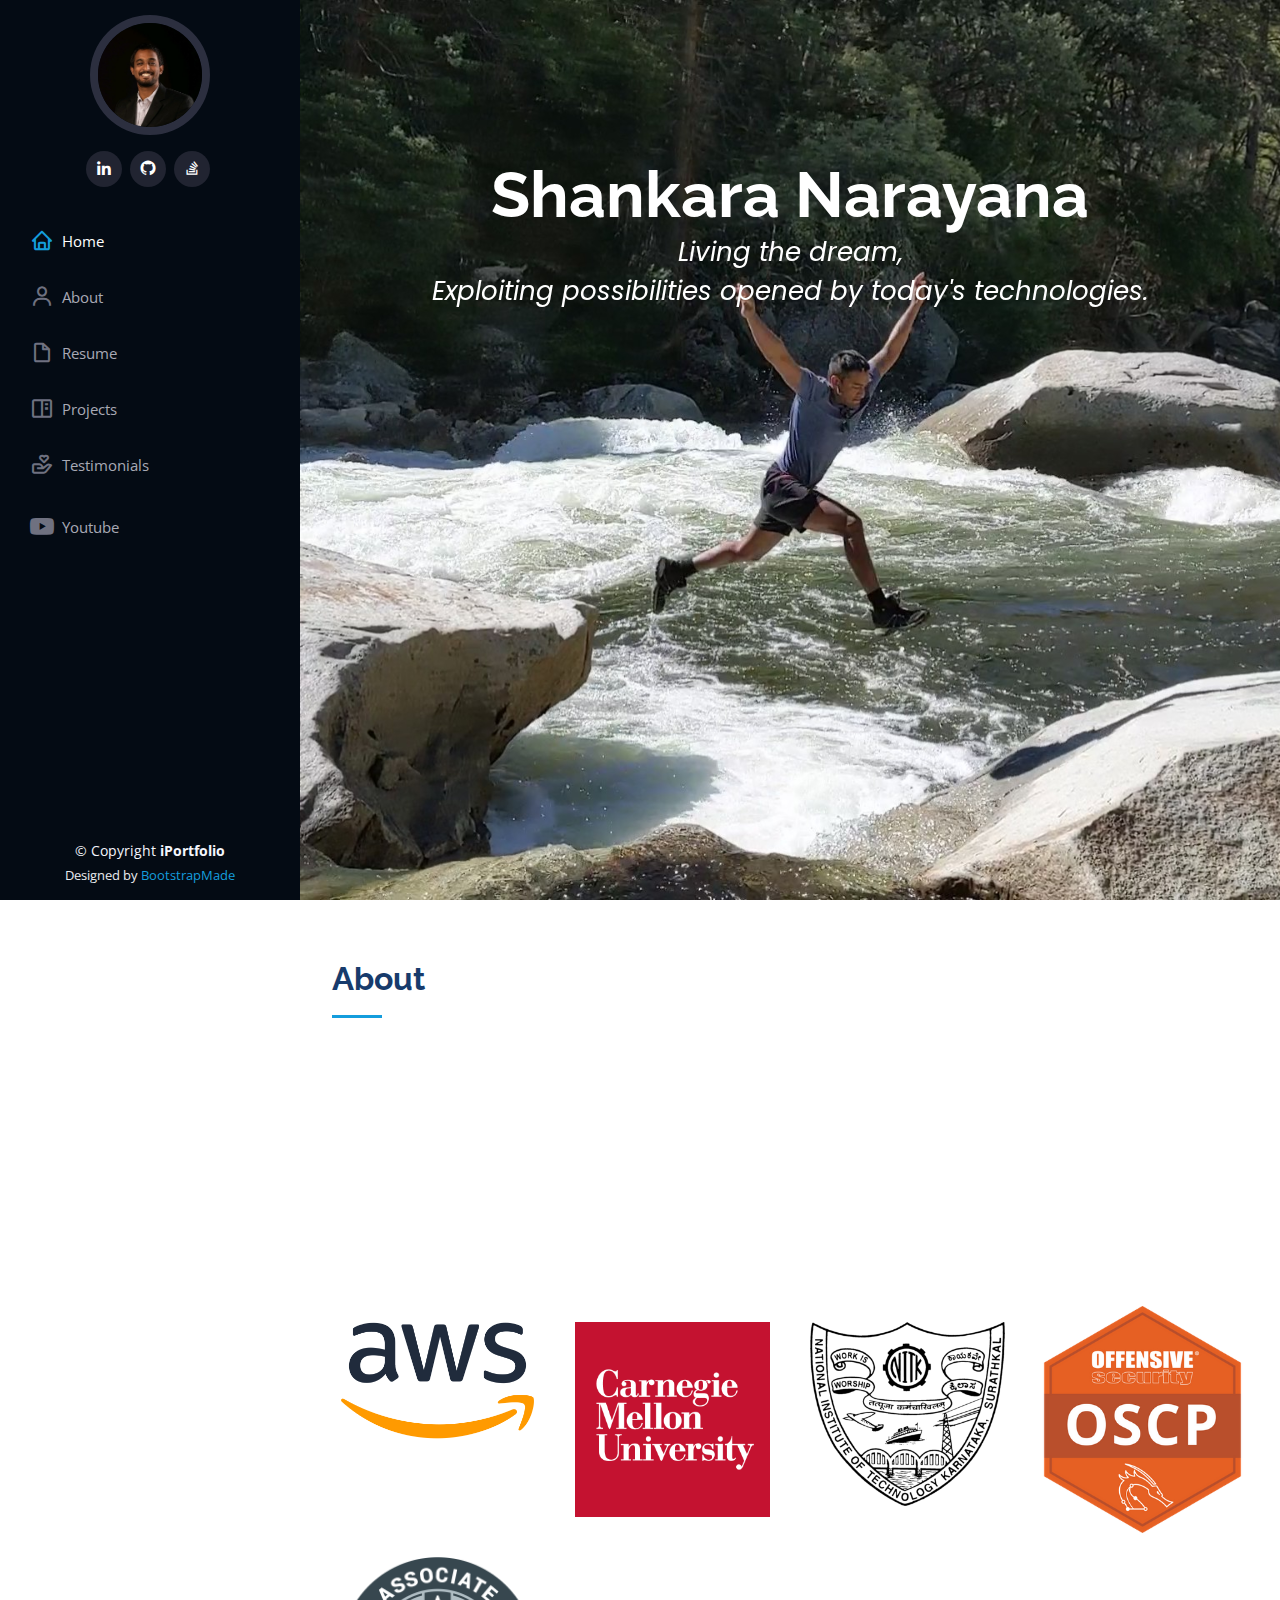
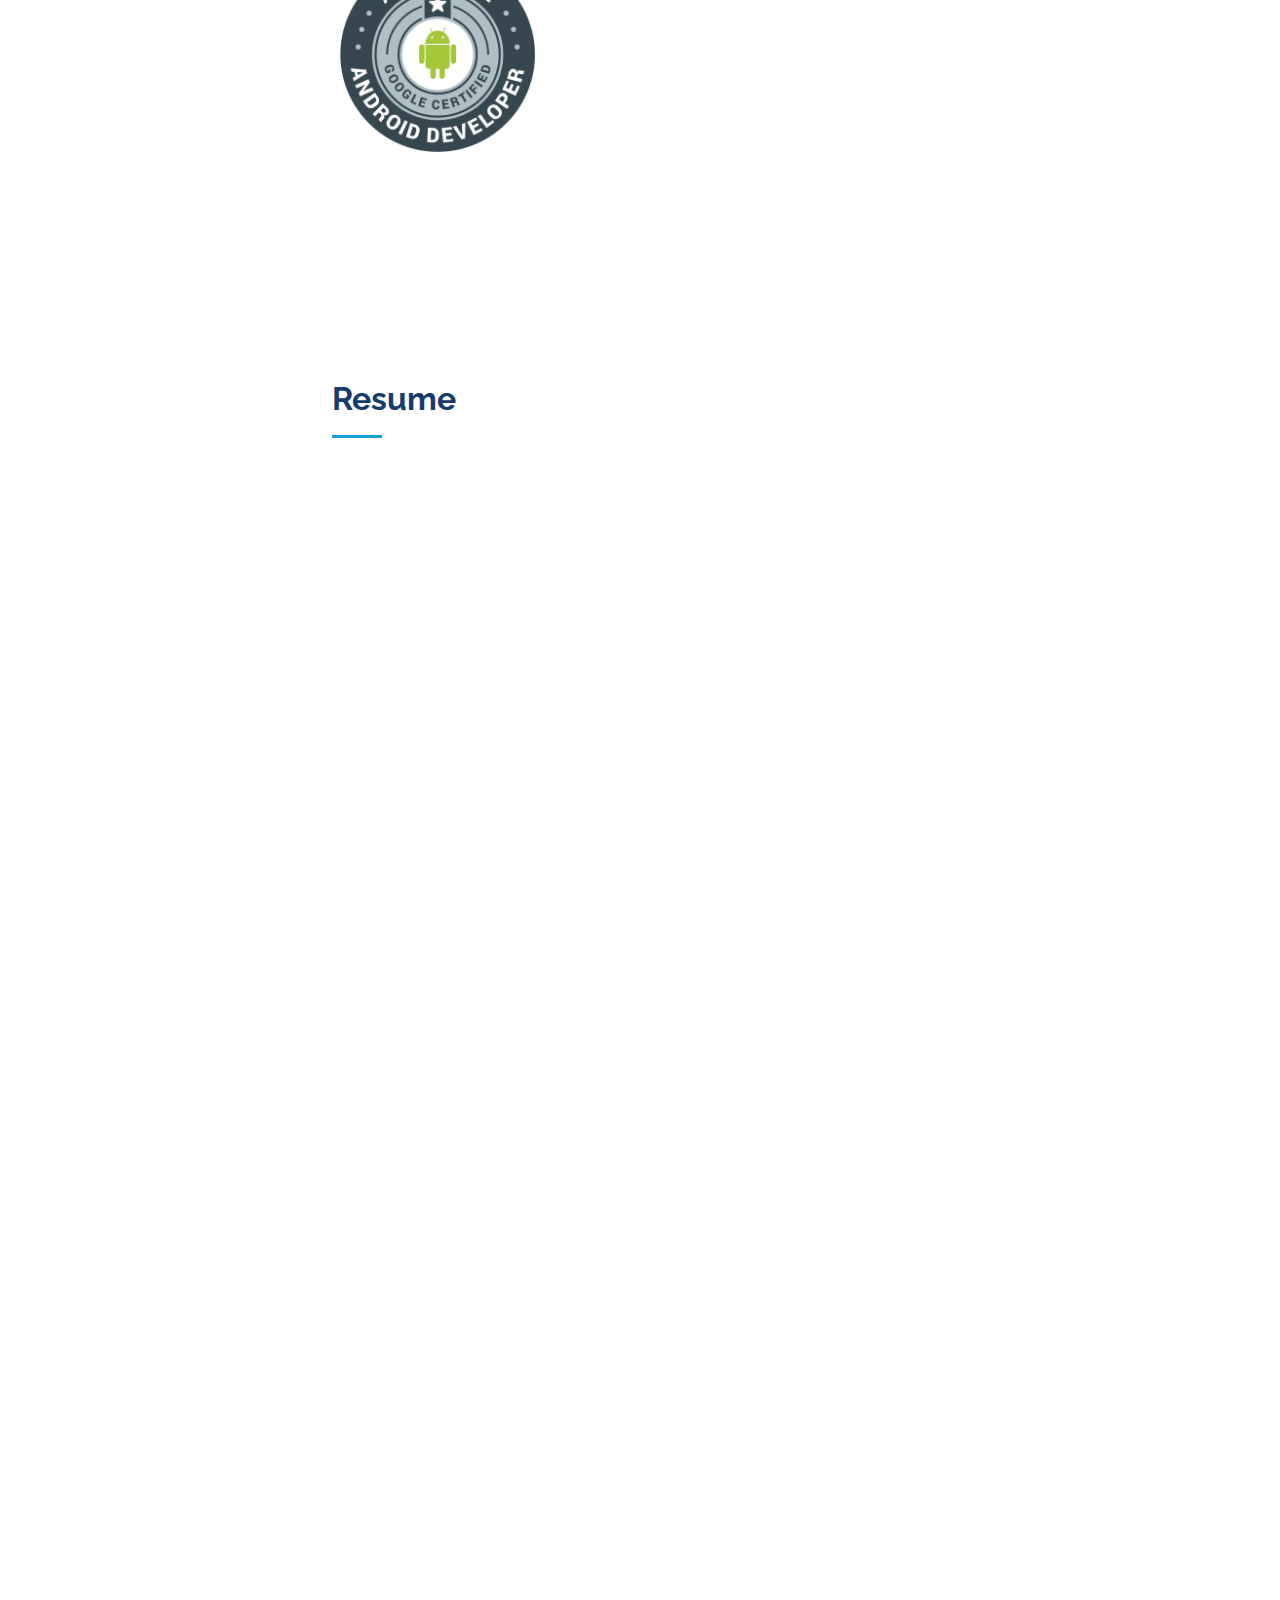
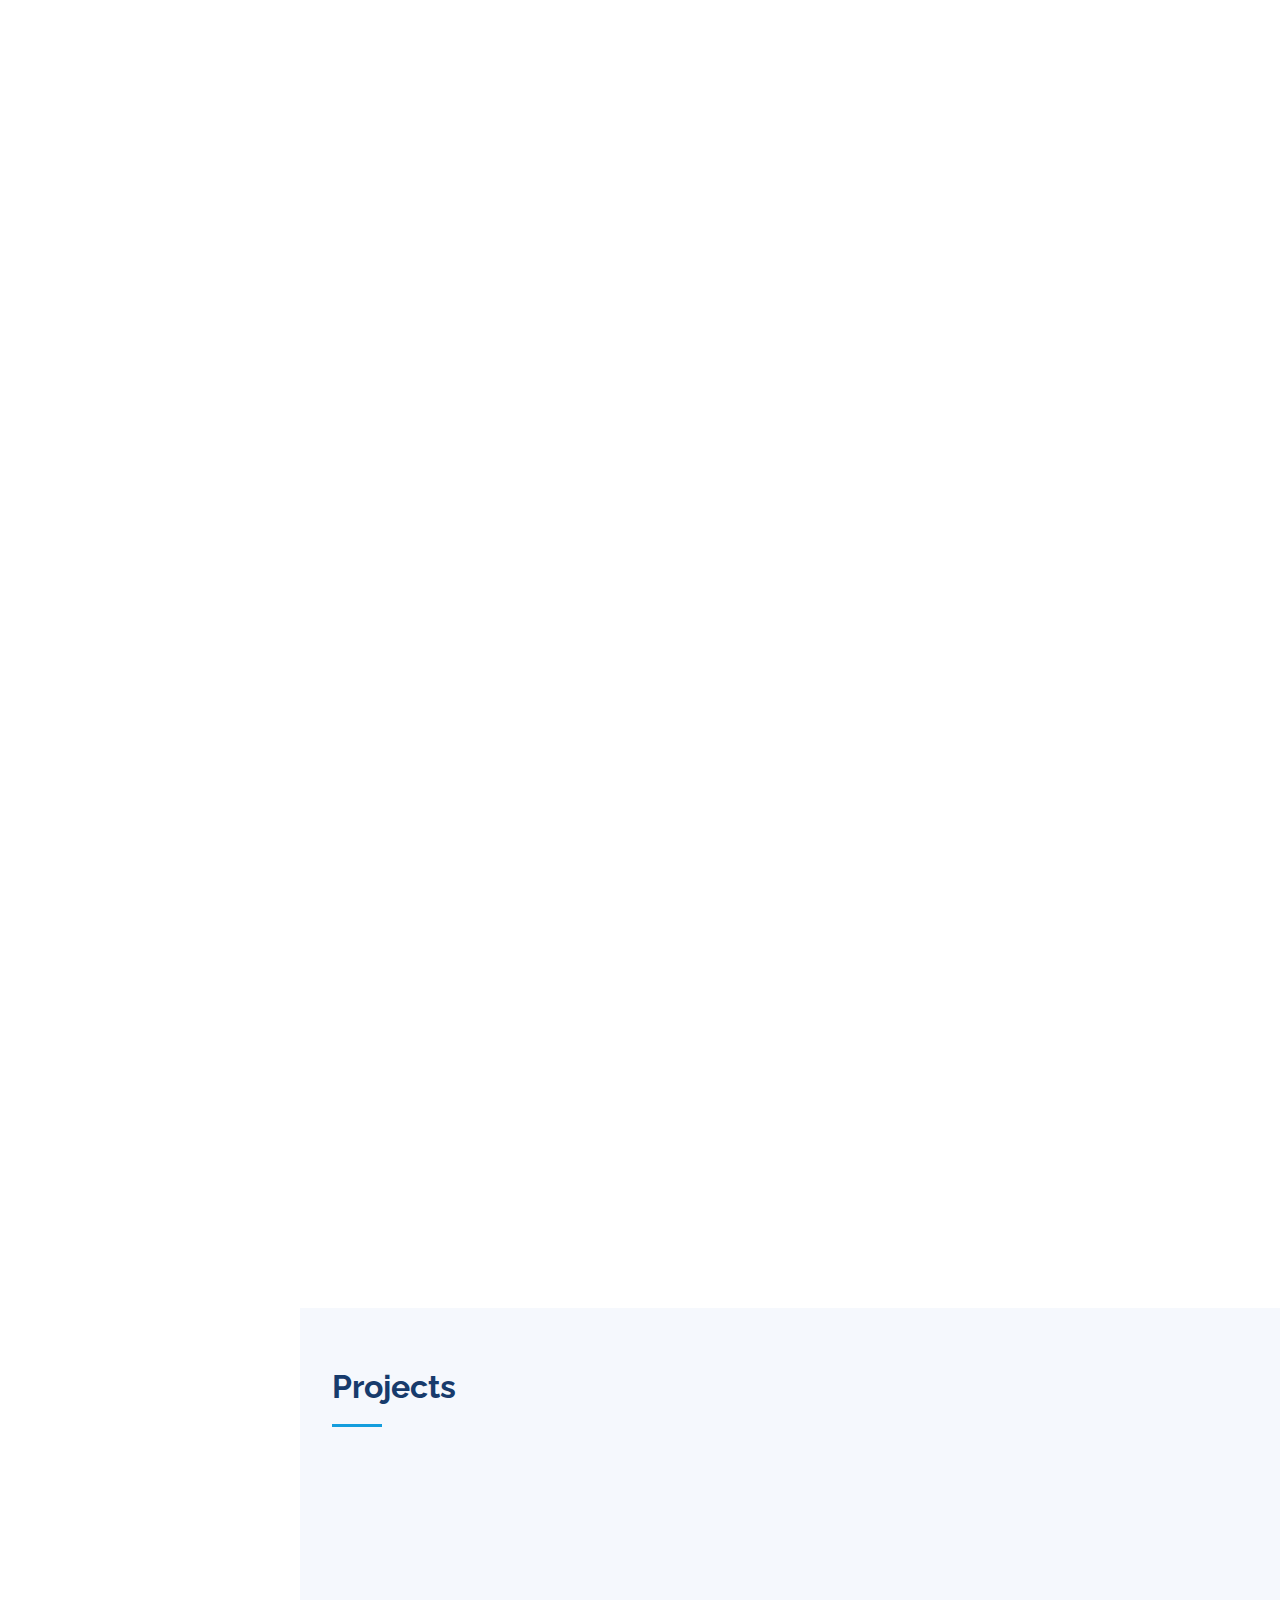
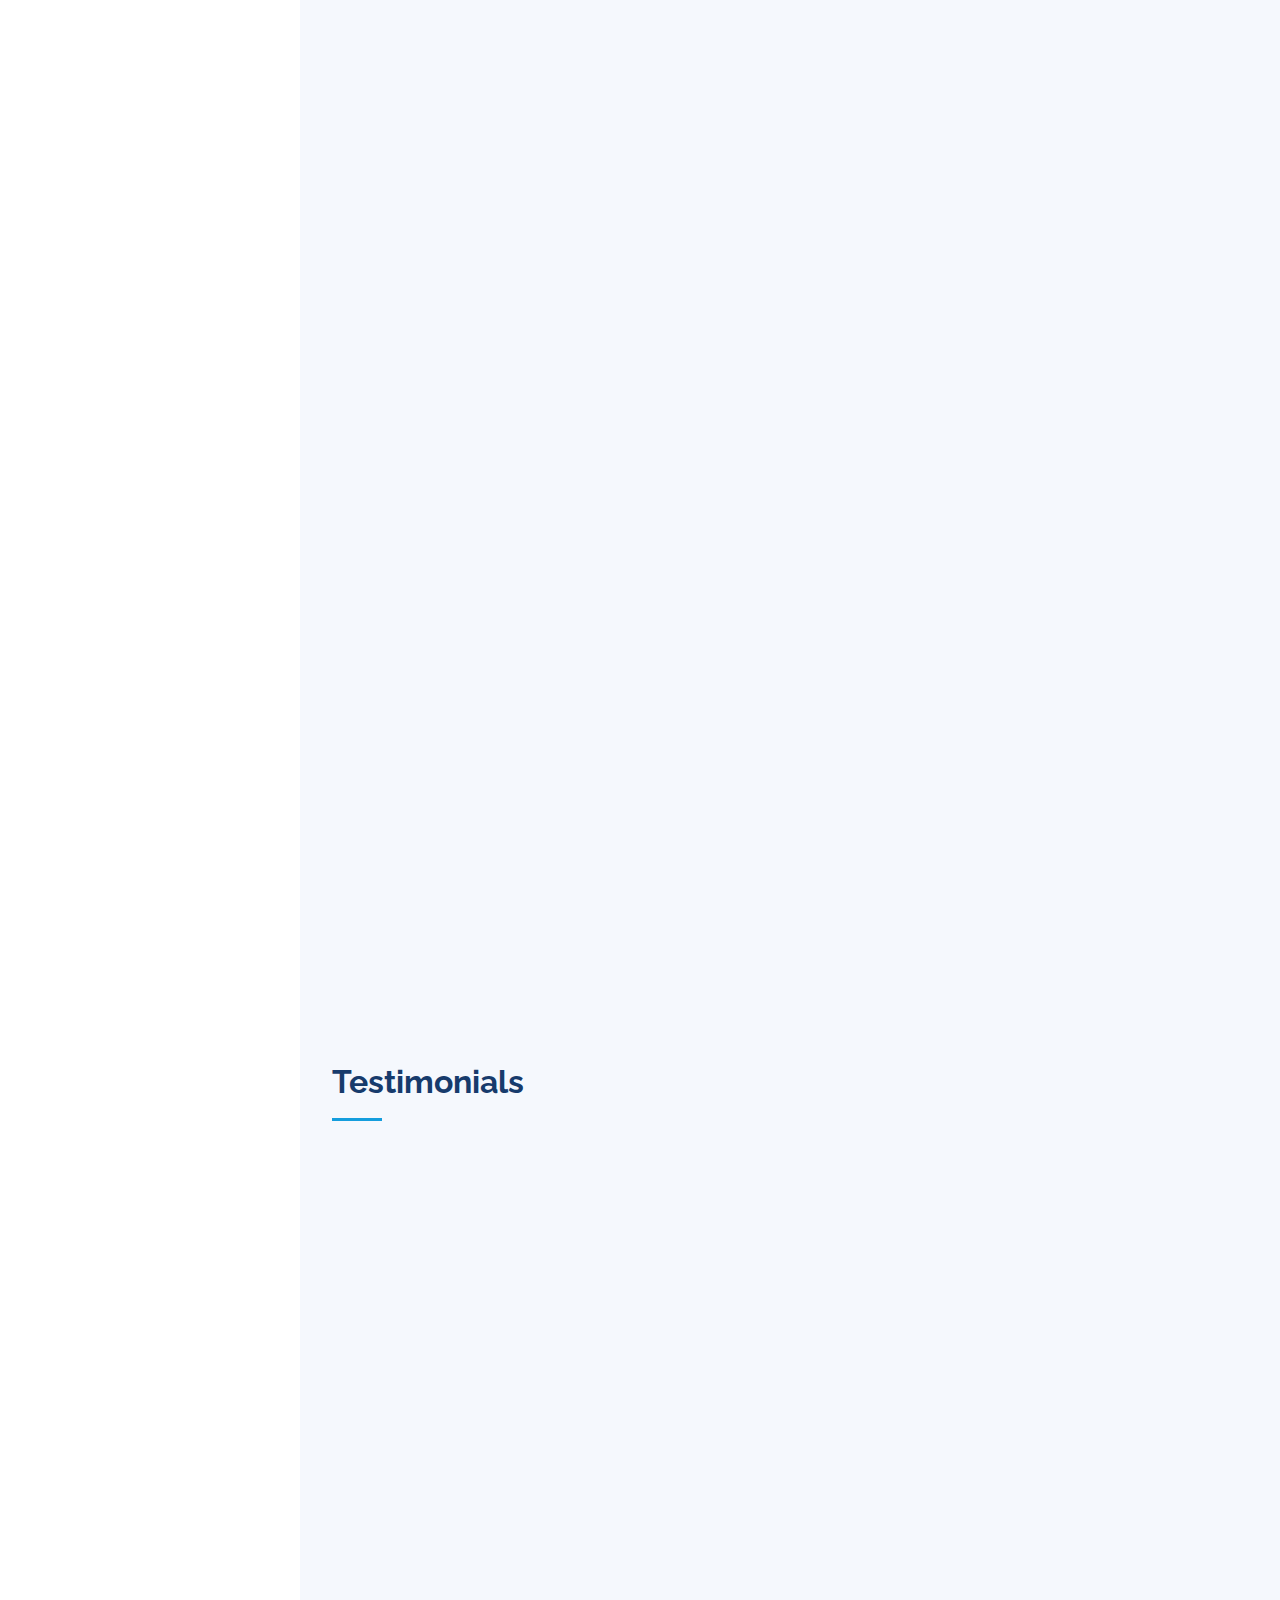
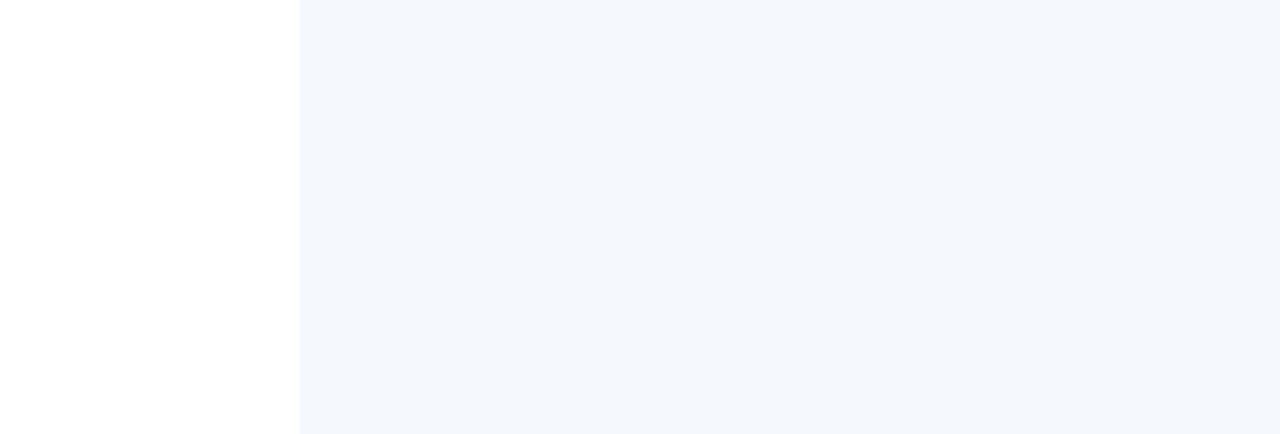
<file: index.html>
<!DOCTYPE html>
<html lang="en">

<head>
  <meta charset="utf-8">
  <meta content="width=device-width, initial-scale=1.0" name="viewport">

  <title>Shankara Naryana - Professional Website</title>
  <meta content="" name="description">
  <meta content="" name="keywords">

  <!-- Favicons -->
  <link href="assets/img/favicon.png" rel="icon">
  <link href="assets/img/apple-touch-icon.png" rel="apple-touch-icon">

  <!-- Google Fonts -->
  <link href="https://fonts.googleapis.com/css?family=Open+Sans:300,300i,400,400i,600,600i,700,700i|Raleway:300,300i,400,400i,500,500i,600,600i,700,700i|Poppins:300,300i,400,400i,500,500i,600,600i,700,700i" rel="stylesheet">

  <!-- Vendor CSS Files -->
  <link href="assets/vendor/aos/aos.css" rel="stylesheet">
  <link href="assets/vendor/bootstrap/css/bootstrap.min.css" rel="stylesheet">
  <link href="assets/vendor/bootstrap-icons/bootstrap-icons.css" rel="stylesheet">
  <link href="assets/vendor/boxicons/css/boxicons.min.css" rel="stylesheet">
  <link href="assets/vendor/glightbox/css/glightbox.min.css" rel="stylesheet">
  <link href="assets/vendor/swiper/swiper-bundle.min.css" rel="stylesheet">

  <!-- Template Main CSS File -->
  <link href="assets/css/style.css" rel="stylesheet">

  <!-- =======================================================
  * Template Name: iPortfolio - v3.7.0
  * Template URL: https://bootstrapmade.com/iportfolio-bootstrap-portfolio-websites-template/
  * Author: BootstrapMade.com
  * License: https://bootstrapmade.com/license/
  ======================================================== -->
</head>

<body>

  <!-- ======= Mobile nav toggle button ======= -->
  <i class="bi bi-list mobile-nav-toggle d-xl-none"></i>

  <!-- ======= Header ======= -->
  <header id="header">
    <div class="d-flex flex-column">

      <div class="profile">
        <img src="assets/img/profile-img.jpg" alt="" class="img-fluid rounded-circle">
        <div class="social-links mt-3 text-center">
          <a href="https://www.linkedin.com/in/shankaranarayana/" class="linkedin"><i class="bx bxl-linkedin"></i></a>
          <a href="https://github.com/shankara-n/" class="github"><i class="bx bxl-github"></i></a>
          <a href="https://stackoverflow.com/users/6086511/shankara-narayana" class="stack-overflow"><i class="bx bxl-stack-overflow"></i></a>
        </div>
      </div>

      <nav id="navbar" class="nav-menu navbar">
        <ul>
          <li><a href="#hero" class="nav-link scrollto active"><i class="bx bx-home"></i> <span>Home</span></a></li>
          <li><a href="#about" class="nav-link scrollto"><i class="bx bx-user"></i> <span>About</span></a></li>
          <li><a href="#resume" class="nav-link scrollto"><i class="bx bx-file-blank"></i> <span>Resume</span></a></li>
          <li><a href="#portfolio" class="nav-link scrollto"><i class="bx bx-book-content"></i> <span>Projects</span></a></li>
          <li><a href="#testimonials" class="nav-link scrollto"><i class="bx bx-donate-heart"></i> <span>Testimonials</span></a></li>
          <li><a href="https://www.youtube.com/shorts/5Ej3VWs0Tp8"><i class="bi bi-youtube"></i> <span>Youtube</span></a></li>
        </ul>
      </nav><!-- .nav-menu -->
    </div>
  </header><!-- End Header -->

  <!-- ======= Hero Section ======= -->
  <section id="hero" class="d-flex flex-column justify-content-center">
    <div class="hero-container" data-aos="fade-in">
      <h1>Shankara Narayana</h1>
      
      <p><em>Living the dream, <br>Exploiting possibilities opened by today's technologies.</em></p>
      <!-- <p><span class="typed" data-typed-items="Software Developer, Penetration Tester, DevOps Engineer"></span></p> -->
    </div>
  </section><!-- End Hero -->

  <main id="main">

    <!-- ======= About Section ======= -->
    <section id="about" class="about">
      <div class="container">

        <div class="section-title">
          <h2>About</h2>
        </div>

        <div class="row" >
          <div class="col-lg-8 pt-4 pt-lg-0 content" data-aos="fade-left">
            <h3></h3>
            <p class="fst">
              System Design Engineer with expertise in backend development, embedded systems, cloud computing, devops, cyber security and android.
            </p>
            <div class="row">
              <div class="col-lg-6">
                <ul>
                  <li><i class="bi bi-chevron-right"></i> <strong>City:</strong> <span>Seattle, USA</span></li>
                </ul>
              </div>
              <div class="col-lg-6">
                <ul>
                  <li><i class="bi bi-chevron-right"></i> <strong>Work Authorization:</strong> <span>F1 OPT > 2 years </span></li>
                  <li><i class="bi bi-chevron-right"></i> <strong>Email:</strong> <span>shankara.him@gmail.com</span></li>
                </ul>
              </div>
            </div>
          </div>
        </div>

        

        <div class="row" style="margin-bottom: 10%; margin-top: 5%;">

          <div class="column">
            <img src="assets/img/aws.png" class="testimonial-img" style="border:1pc solid white" alt="">
          </div>

          <div class="column">
            <img src="assets/img/cmu.png" class="testimonial-img" style="border:1pc solid white" alt="">
          </div>

          <div class="column">
            <img src="assets/img/nitk.png" class="testimonial-img" style="border:1pc solid white" alt="">
          </div>

          <div class="column">
            <img src="assets/img/oscp.png" class="testimonial-img" alt="">
          </div>

          <div class="column">
            <img src="assets/img/android.png" class="testimonial-img" alt="" style="border:1pc solid white">
          </div>


        </div>


      </div>
    </section><!-- End About Section -->


    <!-- ======= Resume Section ======= -->
    <section id="resume" class="resume">
      <div class="container">

        <div class="section-title">
          <h2>Resume</h2>
          </div>

        <div class="row">
          <div class="col-lg-6" data-aos="fade-up">

            <h3 class="resume-title">Education</h3>
            <div class="resume-item">
              <h4>Master of Information Technology Strategy</h4>
              <h5>2021 - 2022</h5>
              <p><em>Carnegie Mellon University, Pittsburgh PA</em></p>
              <p>Computer Systems, Distributed Systems, Cloud Computing, Applied Distributed Systems, DevOps, Computer Security, Algorithms and Data Structures, Python Programming, Requirements Engineering, Agile Software Project Management, Negotiation Strategies</p>
            </div>
            <div class="resume-item">
              <h4>Bachelor of Technology, Electrical and Electronics Enginnering</h4>
              <h5>2015 - 2019</h5>
              <p><em>National Institute of Technology Karnataka, India</em></p>
              <p>Microprocessors, Neural networks and applications, 
                Linear & and digital control theory,
                Advanced Control Systems, Signals & Systems, Digital Electronic Circuits, Digital Signal Processing.
            </p>
            </div>
            <h3 class="resume-title">Training</h3>
            
            <div class="resume-item">
              <h4>Penetration Testing with Kali Linux</h4>
              <h5>2021</h5>
              <p><em>Offensive Security</em></p>
              <p>Passive and Active Information Gathering, Vulnerability Scanning, Web Application Attacks, SQL Injections, Buffer Overflows on Windows and Linux, Antivirus Evasion, Privilege Escalation, Password Attacks, Port Forwarding and Tunneling, Active Directory Attacks.
            </p>
            </div>
            <div class="resume-item">
              <h4>Android Nanodegree</h4>
              <h5>2017</h5>
              <p><em>Udacity</em></p>
              <p> Android Software Stack,  Responsive UI Design, Material Design Principles, SQLite DB, Content providers, Gradle, Version Control.</p>
              </div>
          </div>
          <div class="col-lg-6" data-aos="fade-up" data-aos-delay="100">
            <h3 class="resume-title">Professional Experience</h3>
            <div class="resume-item">
              <h4>SDE 2</h4>
              <h5>2022 - present</h5>
              <p><em>Amazon Web Services</em></p>
              <ul>
                <li>Designed and developed operational story - Metric collection, monitoring, alarming for the AWS PrivateCA Connector for Active Directory service.</li>
                <li>Integrated APIs with Security Audit mechanisms.</li>
              </ul>
            </div>
            <div class="resume-item">
              <h4>Teaching Assistant, Junior Programmer</h4>
              <h5>2021 - 2022</h5>
              <p><em>Carnegie Mellon University</em></p>
              <ul>
                <li>Reviewed course material and mentored students for Computer Systems and  Requirements Engineering courses.</li>
                <li>Automated testing for and ported SSL/ TLS certificate distribution system (ASCEDS) to centOS.</li>
              </ul>
            </div>
            <div class="resume-item">
              <h4>Teaching Assistant, Junior Programmer</h4>
              <h5>2021 - 2022</h5>
              <p><em>Carnegie Mellon University</em></p>
              <ul>
                <li>Reviewed course material and mentored students for Computer Systems and  Requirements Engineering courses.</li>
                <li>Automated testing for and ported SSL/ TLS certificate distribution system (ASCEDS) to centOS.</li>
              </ul>
            </div>
            <div class="resume-item">
              <h4>Staff Software Engineer</h4>
              <h5>2020 - 2021</h5>
              <p><em>FTC Solar, Inc</em></p>
              <ul>
                <li> Integrated and deployed a remote management, monitoring and update system to more than two hundred active devices. </li>
                <li>Improved power production by ~0.9\%  using weather station data to detect diffused light conditions and optimise tracking. </li>
                <li>Created sensor redundancy systems and most probable value aggregation system across the
                  network of controllers over MQTT.</li>
                <li>Ideated and presented a new system for commissioning by switching Zigbee networks of nodes through remote commands that saves hundreds of hours of man work and greatly reduces effective cost of product.</li>
              </ul>
            </div>
            <div class="resume-item">
              <h4>Senior Software Design Engineer</h4>
              <h5>2020 - 2021</h5>
              <p><em>Raptor Design Technologies Pvt Ltd</em></p>
              <ul>
                <li> Designed and developed a central controller to facilitate O\&M activities on a hive of solar tracker controllers. </li>
                <li>Built a Modbus server that exposed real-time data and provided controls to SCADA systems.</li>
                <li>Commissioned the controller across ten plus solar sites located in multiple countries spanning over 600 MW of solar power.</li>
                <li>Implemented Y-Modem  over Zigbee to perform firmware updates on tracker controllers and supporting APIs on controller.</li>
                <li>Developed a retractable solar awning system. Used BLE modules to communicate with controller from a mobile application.</li>
              </ul>
            </div>
            <div class="resume-item">
              <h4>Executive Director, Founder</h4>
              <h5>2017 - 2019</h5>
              <p><em>Astral Presence Technology Pvt. Ltd.</em></p>
              <ul>
                <li> Trained and led a business to business IT services and software development team of eight engineers.  </li>
                <li>  Organized and handled requirement consolidation, documentation and customer relationship management. </li>
                <li> Developed proof of concepts for <a href="https://drive.google.com/file/d/1CnCPDcctEb02CKpnkJemi5THy6GckAVx/view?usp=sharing">Dash Kart - Automated retail store</a> and <a href="https://docs.google.com/document/d/1A1q8vo-ZWZTOHvMzjJUj3u1kJbMhROM-eqp4TmzM9pw/edit?usp=sharing">Right Hand - Home automation and security system.</a></li>
                <li> Won a pitching event for seed funding of DashKart at NITK E-Cell. Received offers from three different investment companies.</li>
              </ul>
            </div>
          </div>
        </div>

      </div>
    </section><!-- End Resume Section -->

    <!-- ======= Portfolio Section ======= -->
    <section id="portfolio" class="portfolio section-bg">
      <div class="container">

        <div class="section-title">
          <h2>Projects</h2>
           </div>

        <div class="row" data-aos="fade-up">
          <div class="col-lg-12 d-flex justify-content-center">
            <ul id="portfolio-flters">
              <li data-filter="*" class="filter-active">All</li>
              <li data-filter=".filter-back">Backend</li>
              <li data-filter=".filter-emb">Embedded</li>
              <li data-filter=".filter-cloud">Cloud Computing</li>
              <li data-filter=".filter-and">Android</li>
            </ul>
          </div>
        </div>

        <div class="row portfolio-container" data-aos="fade-up" data-aos-delay="100">

          <div class="col-lg-4 col-md-6 portfolio-item filter-cloud filter-back">
            <a href="project-details/nimble.html" title="More Details" >
              <div class="portfolio-wrap">
                <div class="project-container">

                  <div class="project-inner" >
                    <h2>  Nimble Hackathon </h2>
                    <h4>  RTC, Python, Docker, Kubernetes, OpenCV </h4>
                  </div>
                </div>
              </div>
            </a>
          </div>

          <div class="col-lg-4 col-md-6 portfolio-item filter-cloud">
            <a href="project-details/nycabs.html" title="More Details" >
              <div class="portfolio-wrap">
                <div class="project-container">

                  <div class="project-inner" >
                    <h2>  NY Cabs </h2>
                    <h4>  Apache Kafka, Apache Samza, Java, Test Driven Development </h4>
                  </div>
                </div>
              </div>
            </a>
          </div>

          <div class="col-lg-4 col-md-6 portfolio-item filter-cloud">
            <a href="project-details/twitteranalytics.html" title="More Details" >
              <div class="portfolio-wrap">
                <div class="project-container">
                  <div class="project-inner" >
                    <h2>  Twitter Analytics </h2>
                    <h4>  Kubernetes, Docker, Apache Spark, C++, MySQL, AWS, Azure, Microservice Architecture </h4>
                  </div>
                </div>
              </div>
            </a>
          </div>

          <div class="col-lg-4 col-md-6 portfolio-item filter-back">
            <a href="project-details/dcp.html" title="More Details" >
              <div class="portfolio-wrap">
                <div class="project-container">
                  <div class="project-inner" >
                    <h2>  Distributed Caching Proxy </h2>
                    <h4>  RPC, Distributed Systems, Java, Caching, Sockets, Java RMI </h4>
                  </div>
                </div>
              </div>
            </a>
          </div>

          <div class="col-lg-4 col-md-6 portfolio-item filter-back filter-and filter-emb">
            <a href="project-details/onsched.html" title="More Details" >
              <div class="portfolio-wrap">
                <div class="project-container">
                  <div class="project-inner" >
                    <h2>  On Schedule </h2>
                    <h4> Android, Flask, REST API, Face Recognition, 3D printing, Raspberry Pi, Bluetooth, Sensors </h4>
                  </div>
                </div>
              </div>
            </a>
          </div>


          <div class="col-lg-4 col-md-6 portfolio-item filter-back">
            <a href="project-details/csim.html" title="More Details" >
              <div class="portfolio-wrap">
                <div class="project-container">
                  <div class="project-inner" >
                    <h2> Cache Simulator </h2>
                    <h4> System Design, Cache Management, Linux, C </h4>
                  </div>
                </div>
              </div>
            </a>
          </div>
          
          <div class="col-lg-4 col-md-6 portfolio-item filter-back filter-and filter-emb">
            <a href="project-details/rh.html" title="More Details" >
              <div class="portfolio-wrap">
                <div class="project-container">
                  <div class="project-inner" >
                    <h2> Right Hand </h2>
                    <h4> Android, System Design, Flask, REST API, 3D printing, Raspberry Pi, Wifi, RTSP, Sensors </h4>
                  </div>
                </div>
              </div>
            </a>
          </div>
          
          
          <div class="col-lg-4 col-md-6 portfolio-item filter-and">
            <a href="project-details/trashin.html" title="More Details" >
              <div class="portfolio-wrap">
                <div class="project-container">
                  <div class="project-inner" >
                    <h2> Trashin</h2>
                    <h4> Android, Google Maps API, Firebase, SMS </h4>
                  </div>
                </div>
              </div>
            </a>
          </div>
          

        </div>

      </div>
    </section><!-- End Portfolio Section -->

    <!-- ======= Testimonials Section ======= -->
    <section id="testimonials" class="testimonials section-bg">
      <div class="container">

        <div class="section-title">
          <h2>Testimonials</h2>
        </div>

        <div class="testimonials-slider swiper" data-aos="fade-up" data-aos-delay="100">
          <div class="swiper-wrapper">

            <div class="swiper-slide">
              <div class="testimonial-item" data-aos="fade-up">
                <p>
                  <i class="bx bxs-quote-alt-left quote-icon-left"></i>
                  Shankara was in my course on DevOps Engineering at Carnegie Mellon University. It was a pleasure to have him in the course. He has a very inquiring mind and this manifested in lots of questions. Most very insightful. He would take a topic, think about it, and ask questions to probe to the next level of detail. As I said, a pleasure. I am sure he will be an asset for an organization that he joins.
                  <i class="bx bxs-quote-alt-right quote-icon-right"></i>
                </p>
                <img src="assets/img/testimonials/lenbass.jpeg" class="testimonial-img" alt="">
                <h3>Len Bass</h3>
                <h4>Adjuct Faculty at Carnegie Mellon with over 50+ years of experience in software and dev ops</h4>
              </div>
            </div><!-- End testimonial item -->

            <div class="swiper-slide">
              <div class="testimonial-item" data-aos="fade-up" data-aos-delay="100">
                <p>
                  <i class="bx bxs-quote-alt-left quote-icon-left"></i>
                  What I admired the most about him was his complete lack of fear of failure. When I started working with him, he was still in college. While in college he had already started a company of his own and was working on couple of product ideas. He was mentoring his friends, juniors and guiding them to perform better.
He is keen to learn any new concept that can help make the product better. He goes out of his way to ensure that the tasks are closed on time. His contribution to developing our product has been immense. He has the right temperament to be a good team player. He will be a great value add for any team he works in.
                  <i class="bx bxs-quote-alt-right quote-icon-right"></i>
                </p>
                <img src="assets/img/testimonials/abhishek.jpeg" class="testimonial-img" alt="">
                <h3>Abhishek Siddaramappa</h3>
                <h4>Senior System Architect</h4>
              </div>
            </div><!-- End testimonial item -->

            <div class="swiper-slide">
              <div class="testimonial-item" data-aos="fade-up" data-aos-delay="200">
                <p>
                  <i class="bx bxs-quote-alt-left quote-icon-left"></i>
                  A bright visionary who has a high thirst for knowledge.
I'm impressed and often take motivation from his drive to get work done.
His critical thinking has always led to out-of-box solutions even in dire situations.
As a good listener and a team player, he constantly uplifts the team.
He will be an indispensable asset to any team.
                  <i class="bx bxs-quote-alt-right quote-icon-right"></i>
                </p>
                <img src="assets/img/testimonials/ashish.jpeg" class="testimonial-img" alt="">
                <h3>Ashish C</h3>
                <h4>Staff Engineer Software</h4>
              </div>
            </div><!-- End testimonial item -->

          </div>
          <div class="swiper-pagination"></div>
        </div>

      </div>
    </section><!-- End Testimonials Section -->


  </main><!-- End #main -->

  <!-- ======= Footer ======= -->
  <footer id="footer">
    <div class="container">
      <div class="copyright">
        &copy; Copyright <strong><span>iPortfolio</span></strong>
      </div>
      <div class="credits">
        <!-- All the links in the footer should remain intact. -->
        <!-- You can delete the links only if you purchased the pro version. -->
        <!-- Licensing information: https://bootstrapmade.com/license/ -->
        <!-- Purchase the pro version with working PHP/AJAX contact form: https://bootstrapmade.com/iportfolio-bootstrap-portfolio-websites-template/ -->
        Designed by <a href="https://bootstrapmade.com/">BootstrapMade</a>
      </div>
    </div>
  </footer><!-- End  Footer -->

  <a href="#" class="back-to-top d-flex align-items-center justify-content-center"><i class="bi bi-arrow-up-short"></i></a>

  <!-- Vendor JS Files -->
  <script src="assets/vendor/purecounter/purecounter.js"></script>
  <script src="assets/vendor/aos/aos.js"></script>
  <script src="assets/vendor/bootstrap/js/bootstrap.bundle.min.js"></script>
  <script src="assets/vendor/glightbox/js/glightbox.min.js"></script>
  <script src="assets/vendor/isotope-layout/isotope.pkgd.min.js"></script>
  <script src="assets/vendor/swiper/swiper-bundle.min.js"></script>
  <script src="assets/vendor/typed.js/typed.min.js"></script>
  <script src="assets/vendor/waypoints/noframework.waypoints.js"></script>
  <script src="assets/vendor/php-email-form/validate.js"></script>

  <!-- Template Main JS File -->
  <script src="assets/js/main.js"></script>

</body>

</html>
</file>
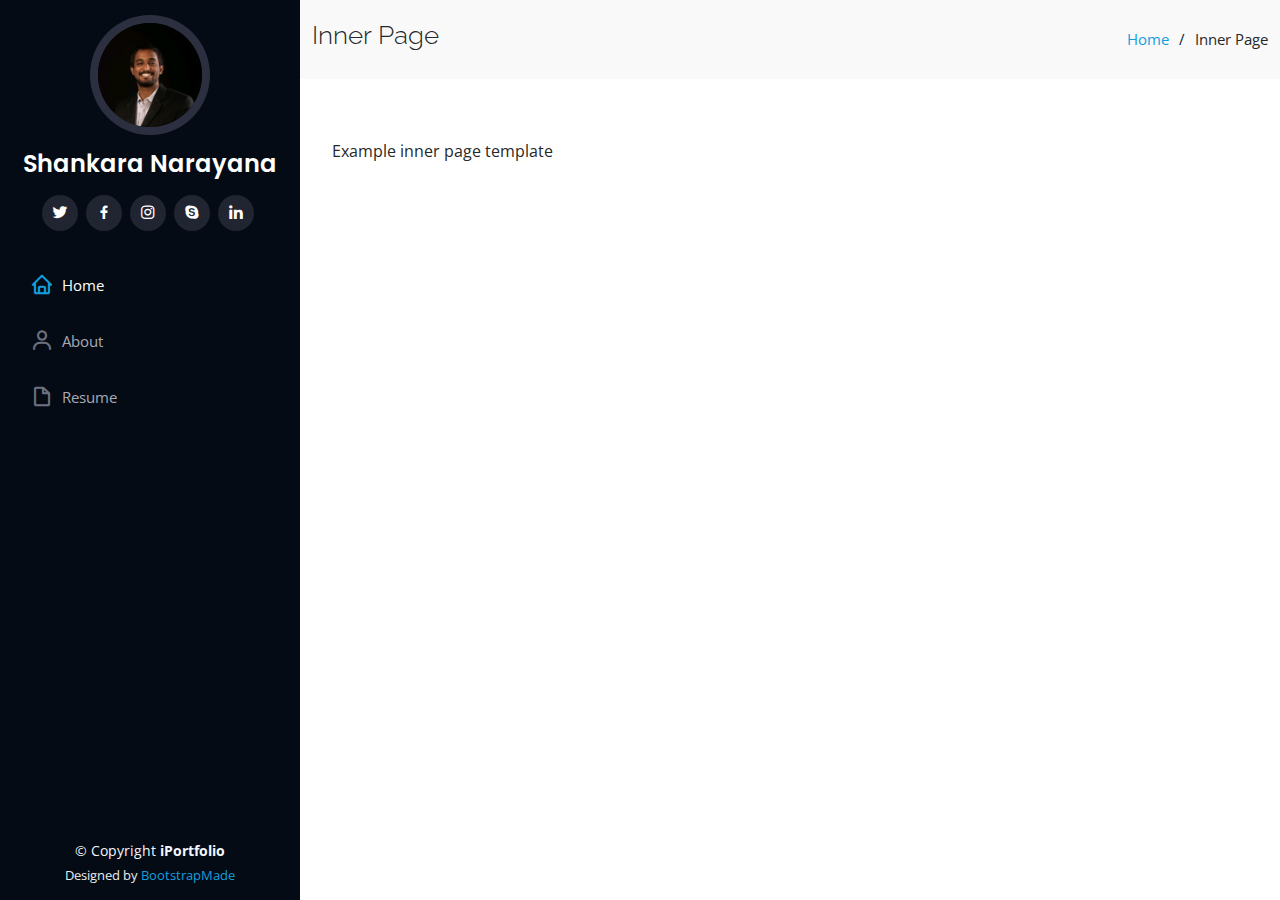
<file: inner-page.html>
<!DOCTYPE html>
<html lang="en">

<head>
  <meta charset="utf-8">
  <meta content="width=device-width, initial-scale=1.0" name="viewport">

  <title>Inner Page - iPortfolio Bootstrap Template</title>
  <meta content="" name="description">
  <meta content="" name="keywords">

  <!-- Favicons -->
  <link href="assets/img/favicon.png" rel="icon">
  <link href="assets/img/apple-touch-icon.png" rel="apple-touch-icon">

  <!-- Google Fonts -->
  <link href="https://fonts.googleapis.com/css?family=Open+Sans:300,300i,400,400i,600,600i,700,700i|Raleway:300,300i,400,400i,500,500i,600,600i,700,700i|Poppins:300,300i,400,400i,500,500i,600,600i,700,700i" rel="stylesheet">

  <!-- Vendor CSS Files -->
  <link href="assets/vendor/aos/aos.css" rel="stylesheet">
  <link href="assets/vendor/bootstrap/css/bootstrap.min.css" rel="stylesheet">
  <link href="assets/vendor/bootstrap-icons/bootstrap-icons.css" rel="stylesheet">
  <link href="assets/vendor/boxicons/css/boxicons.min.css" rel="stylesheet">
  <link href="assets/vendor/glightbox/css/glightbox.min.css" rel="stylesheet">
  <link href="assets/vendor/swiper/swiper-bundle.min.css" rel="stylesheet">

  <!-- Template Main CSS File -->
  <link href="assets/css/style.css" rel="stylesheet">

  <!-- =======================================================
  * Template Name: iPortfolio - v3.7.0
  * Template URL: https://bootstrapmade.com/iportfolio-bootstrap-portfolio-websites-template/
  * Author: BootstrapMade.com
  * License: https://bootstrapmade.com/license/
  ======================================================== -->
</head>

<body>

  <!-- ======= Mobile nav toggle button ======= -->
  <i class="bi bi-list mobile-nav-toggle d-xl-none"></i>

  <!-- ======= Header ======= -->
  <header id="header">
    <div class="d-flex flex-column">

      <div class="profile">
        <img src="assets/img/profile-img.jpg" alt="" class="img-fluid rounded-circle">
        <h1 class="text-light"><a href="index.html">Shankara Narayana</a></h1>
        <div class="social-links mt-3 text-center">
          <a href="#" class="twitter"><i class="bx bxl-twitter"></i></a>
          <a href="#" class="facebook"><i class="bx bxl-facebook"></i></a>
          <a href="#" class="instagram"><i class="bx bxl-instagram"></i></a>
          <a href="#" class="google-plus"><i class="bx bxl-skype"></i></a>
          <a href="#" class="linkedin"><i class="bx bxl-linkedin"></i></a>
        </div>
      </div>

      <nav id="navbar" class="nav-menu navbar">
        <ul>
          <li><a href="#hero" class="nav-link scrollto active"><i class="bx bx-home"></i> <span>Home</span></a></li>
          <li><a href="#about" class="nav-link scrollto"><i class="bx bx-user"></i> <span>About</span></a></li>
          <li><a href="#resume" class="nav-link scrollto"><i class="bx bx-file-blank"></i> <span>Resume</span></a></li>
        </ul>
      </nav><!-- .nav-menu -->
    </div>
  </header><!-- End Header -->

  <main id="main">

    <!-- ======= Breadcrumbs ======= -->
    <section class="breadcrumbs">
      <div class="container">

        <div class="d-flex justify-content-between align-items-center">
          <h2>Inner Page</h2>
          <ol>
            <li><a href="index.html">Home</a></li>
            <li>Inner Page</li>
          </ol>
        </div>

      </div>
    </section><!-- End Breadcrumbs -->

    <section class="inner-page">
      <div class="container">
        <p>
          Example inner page template
        </p>
      </div>
    </section>

  </main><!-- End #main -->

  <!-- ======= Footer ======= -->
  <footer id="footer">
    <div class="container">
      <div class="copyright">
        &copy; Copyright <strong><span>iPortfolio</span></strong>
      </div>
      <div class="credits">
        <!-- All the links in the footer should remain intact. -->
        <!-- You can delete the links only if you purchased the pro version. -->
        <!-- Licensing information: https://bootstrapmade.com/license/ -->
        <!-- Purchase the pro version with working PHP/AJAX contact form: https://bootstrapmade.com/iportfolio-bootstrap-portfolio-websites-template/ -->
        Designed by <a href="https://bootstrapmade.com/">BootstrapMade</a>
      </div>
    </div>
  </footer><!-- End  Footer -->

  <a href="#" class="back-to-top d-flex align-items-center justify-content-center"><i class="bi bi-arrow-up-short"></i></a>

  <!-- Vendor JS Files -->
  <script src="assets/vendor/purecounter/purecounter.js"></script>
  <script src="assets/vendor/aos/aos.js"></script>
  <script src="assets/vendor/bootstrap/js/bootstrap.bundle.min.js"></script>
  <script src="assets/vendor/glightbox/js/glightbox.min.js"></script>
  <script src="assets/vendor/isotope-layout/isotope.pkgd.min.js"></script>
  <script src="assets/vendor/swiper/swiper-bundle.min.js"></script>
  <script src="assets/vendor/typed.js/typed.min.js"></script>
  <script src="assets/vendor/waypoints/noframework.waypoints.js"></script>
  <script src="assets/vendor/php-email-form/validate.js"></script>

  <!-- Template Main JS File -->
  <script src="assets/js/main.js"></script>

</body>

</html>
</file>
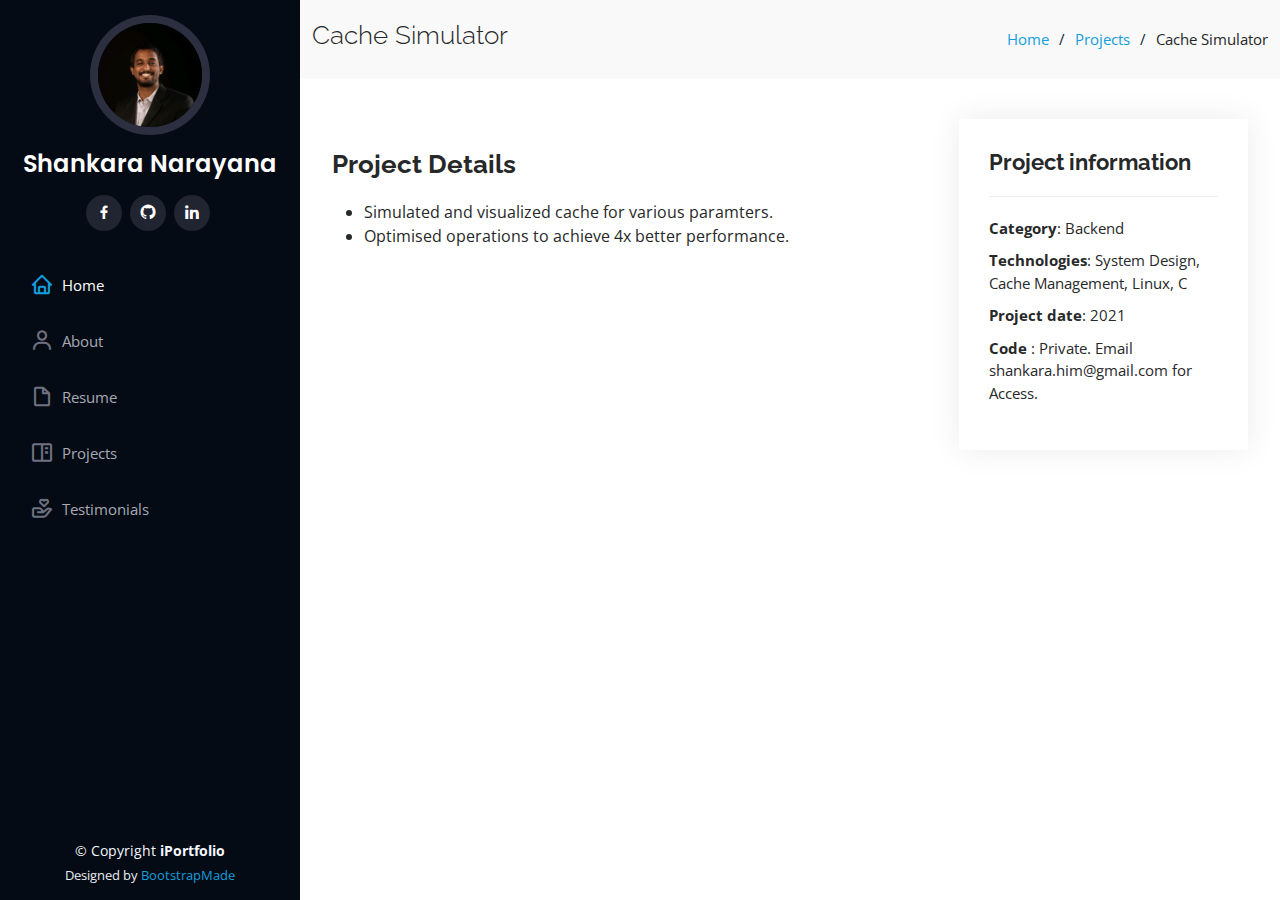
<file: project-details/csim.html>
<!DOCTYPE html>
<html lang="en">

<head>
  <meta charset="utf-8">
  <meta content="width=device-width, initial-scale=1.0" name="viewport">

  <title>Project Details</title>
  <meta content="" name="description">
  <meta content="" name="keywords">

  <!-- Favicons -->
  <link href="../assets/img/favicon.png" rel="icon">
  <link href="../assets/img/apple-touch-icon.png" rel="apple-touch-icon">

  <!-- Google Fonts -->
  <link href="https://fonts.googleapis.com/css?family=Open+Sans:300,300i,400,400i,600,600i,700,700i|Raleway:300,300i,400,400i,500,500i,600,600i,700,700i|Poppins:300,300i,400,400i,500,500i,600,600i,700,700i" rel="stylesheet">

  <!-- Vendor CSS Files -->
  <link href="../assets/vendor/aos/aos.css" rel="stylesheet">
  <link href="../assets/vendor/bootstrap/css/bootstrap.min.css" rel="stylesheet">
  <link href="../assets/vendor/bootstrap-icons/bootstrap-icons.css" rel="stylesheet">
  <link href="../assets/vendor/boxicons/css/boxicons.min.css" rel="stylesheet">
  <link href="../assets/vendor/glightbox/css/glightbox.min.css" rel="stylesheet">
  <link href="../assets/vendor/swiper/swiper-bundle.min.css" rel="stylesheet">

  <!-- Template Main CSS File -->
  <link href="../assets/css/style.css" rel="stylesheet">

  <!-- =======================================================
  * Template Name: iPortfolio - v3.7.0
  * Template URL: https://bootstrapmade.com/iportfolio-bootstrap-portfolio-websites-template/
  * Author: BootstrapMade.com
  * License: https://bootstrapmade.com/license/
  ======================================================== -->
</head>

<body>

  <!-- ======= Mobile nav toggle button ======= -->
  <i class="bi bi-list mobile-nav-toggle d-xl-none"></i>

  <!-- ======= Header ======= -->
  <header id="header">
    <div class="d-flex flex-column">

      <div class="profile">
        <img src="../assets/img/profile-img.jpg" alt="" class="img-fluid rounded-circle">
        <h1 class="text-light"><a href="../index.html">Shankara Narayana</a></h1>
        <div class="social-links mt-3 text-center">
          <a href="#" class="facebook"><i class="bx bxl-facebook"></i></a>
          <a href="#" class="gitub"><i class="bx bxl-github"></i></a>
          <a href="#" class="linkedin"><i class="bx bxl-linkedin"></i></a>
        </div>
      </div>

      <nav id="navbar" class="nav-menu navbar">
        <ul>
          
          <li><a href="../index.html#hero" class="nav-link scrollto active"><i class="bx bx-home"></i> <span>Home</span></a></li>
          <li><a href="../index.html#about" class="nav-link scrollto"><i class="bx bx-user"></i> <span>About</span></a></li>
          <li><a href="../index.html#resume" class="nav-link scrollto"><i class="bx bx-file-blank"></i> <span>Resume</span></a></li>
          <li><a href="../index.html#portfolio" class="nav-link scrollto"><i class="bx bx-book-content"></i> <span>Projects</span></a></li>
          <li><a href="../index.html#testimonials" class="nav-link scrollto"><i class="bx bx-donate-heart"></i> <span>Testimonials</span></a></li>
        </ul>
      </nav><!-- .nav-menu -->
    </div>
  </header><!-- End Header -->

  <main id="main">

    <!-- ======= Breadcrumbs ======= -->
    <section id="breadcrumbs" class="breadcrumbs">
      <div class="container">

        <div class="d-flex justify-content-between align-items-center">
          <h2>Cache Simulator</h2>
          <ol>
            <li><a href="../index.html">Home</a></li>
            <li><a href="../index.html#portfolio">Projects</a></li>
            <li>Cache Simulator</li>
          </ol>
        </div>

      </div>
    </section><!-- End Breadcrumbs -->

    <!-- ======= Portfolio Details Section ======= -->
    <section id="portfolio-details" class="portfolio-details">
      <div class="container">

        <div class="row gy-4">

          <div class="col-lg-8">
            <div class="portfolio-description">
                <h2>Project Details</h2>
                <ul>
                  <li>Simulated and visualized cache for various paramters.</li>
                  <li>Optimised operations to achieve 4x better performance.</li>
                </ul>
            </div>
          </div>

          <div class="col-lg-4">
            <div class="portfolio-info">
              <h3>Project information</h3>
              <ul>
                <li><strong>Category</strong>: Backend</li>
                <li><strong>Technologies</strong>: System Design, Cache Management, Linux, C</li>
                <li><strong>Project date</strong>: 2021 </li>
                <li><strong>Code </strong>: Private. Email shankara.him@gmail.com for Access.</li>
              </ul>
            </div>
            
          </div>

        </div>

      </div>
    </section><!-- End Portfolio Details Section -->

  </main><!-- End #main -->

  <!-- ======= Footer ======= -->
  <footer id="footer">
    <div class="container">
      <div class="copyright">
        &copy; Copyright <strong><span>iPortfolio</span></strong>
      </div>
      <div class="credits">
        <!-- All the links in the footer should remain intact. -->
        <!-- You can delete the links only if you purchased the pro version. -->
        <!-- Licensing information: https://bootstrapmade.com/license/ -->
        <!-- Purchase the pro version with working PHP/AJAX contact form: https://bootstrapmade.com/iportfolio-bootstrap-portfolio-websites-template/ -->
        Designed by <a href="https://bootstrapmade.com/">BootstrapMade</a>
      </div>
    </div>
  </footer><!-- End  Footer -->

  <a href="#" class="back-to-top d-flex align-items-center justify-content-center"><i class="bi bi-arrow-up-short"></i></a>

  <!-- Vendor JS Files -->
  <script src="../assets/vendor/purecounter/purecounter.js"></script>
  <script src="../assets/vendor/aos/aos.js"></script>
  <script src="../assets/vendor/bootstrap/js/bootstrap.bundle.min.js"></script>
  <script src="../assets/vendor/glightbox/js/glightbox.min.js"></script>
  <script src="../assets/vendor/isotope-layout/isotope.pkgd.min.js"></script>
  <script src="../assets/vendor/swiper/swiper-bundle.min.js"></script>
  <script src="../assets/vendor/typed.js/typed.min.js"></script>
  <script src="../assets/vendor/waypoints/noframework.waypoints.js"></script>
  <script src="../assets/vendor/php-email-form/validate.js"></script>

  <!-- Template Main JS File -->
  <script src="../assets/js/main.js"></script>

</body>

</html>
</file>
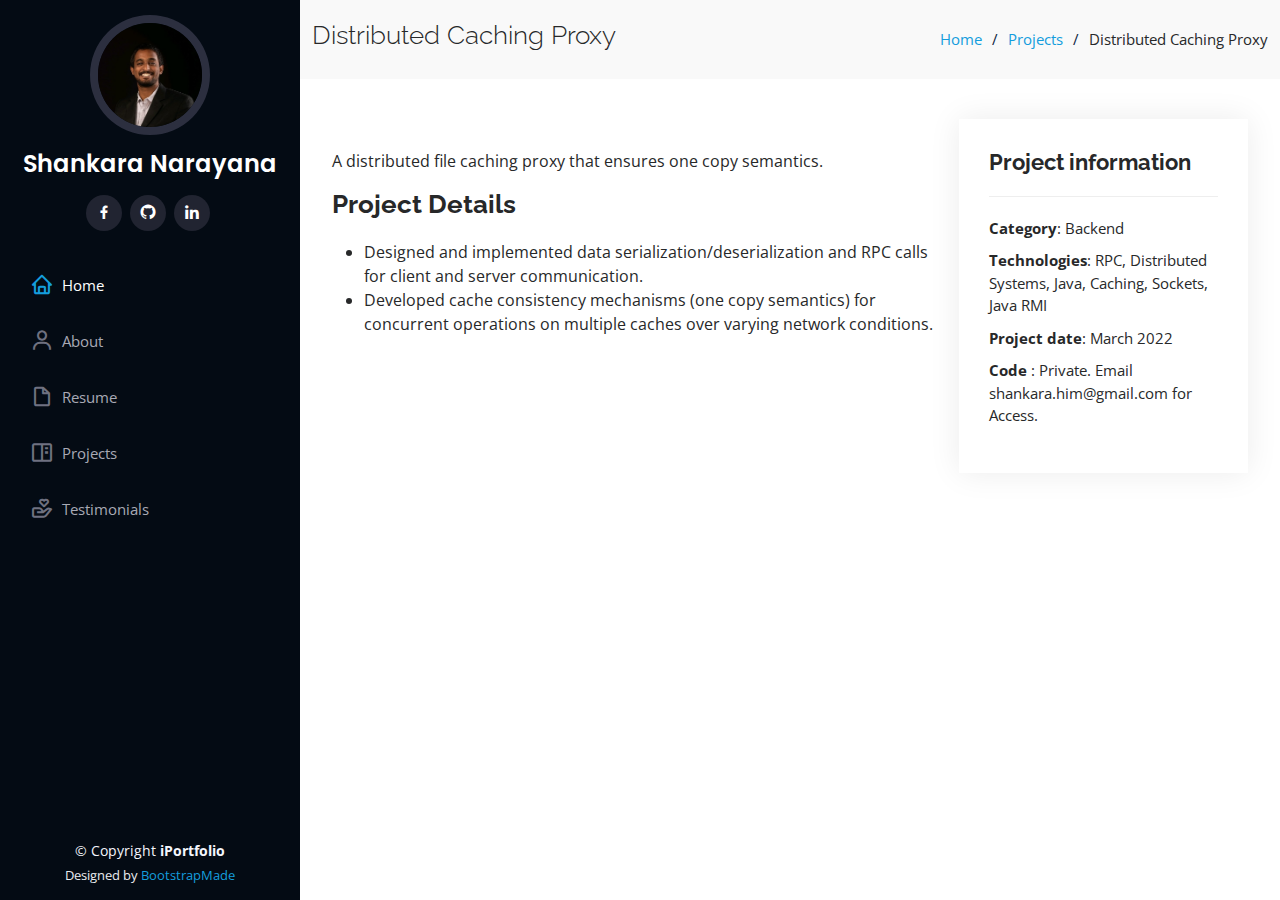
<file: project-details/dcp.html>
<!DOCTYPE html>
<html lang="en">

<head>
  <meta charset="utf-8">
  <meta content="width=device-width, initial-scale=1.0" name="viewport">

  <title>Project Details</title>
  <meta content="" name="description">
  <meta content="" name="keywords">

  <!-- Favicons -->
  <link href="../assets/img/favicon.png" rel="icon">
  <link href="../assets/img/apple-touch-icon.png" rel="apple-touch-icon">

  <!-- Google Fonts -->
  <link href="https://fonts.googleapis.com/css?family=Open+Sans:300,300i,400,400i,600,600i,700,700i|Raleway:300,300i,400,400i,500,500i,600,600i,700,700i|Poppins:300,300i,400,400i,500,500i,600,600i,700,700i" rel="stylesheet">

  <!-- Vendor CSS Files -->
  <link href="../assets/vendor/aos/aos.css" rel="stylesheet">
  <link href="../assets/vendor/bootstrap/css/bootstrap.min.css" rel="stylesheet">
  <link href="../assets/vendor/bootstrap-icons/bootstrap-icons.css" rel="stylesheet">
  <link href="../assets/vendor/boxicons/css/boxicons.min.css" rel="stylesheet">
  <link href="../assets/vendor/glightbox/css/glightbox.min.css" rel="stylesheet">
  <link href="../assets/vendor/swiper/swiper-bundle.min.css" rel="stylesheet">

  <!-- Template Main CSS File -->
  <link href="../assets/css/style.css" rel="stylesheet">

  <!-- =======================================================
  * Template Name: iPortfolio - v3.7.0
  * Template URL: https://bootstrapmade.com/iportfolio-bootstrap-portfolio-websites-template/
  * Author: BootstrapMade.com
  * License: https://bootstrapmade.com/license/
  ======================================================== -->
</head>

<body>

  <!-- ======= Mobile nav toggle button ======= -->
  <i class="bi bi-list mobile-nav-toggle d-xl-none"></i>

  <!-- ======= Header ======= -->
  <header id="header">
    <div class="d-flex flex-column">

      <div class="profile">
        <img src="../assets/img/profile-img.jpg" alt="" class="img-fluid rounded-circle">
        <h1 class="text-light"><a href="../index.html">Shankara Narayana</a></h1>
        <div class="social-links mt-3 text-center">
          <a href="#" class="facebook"><i class="bx bxl-facebook"></i></a>
          <a href="#" class="gitub"><i class="bx bxl-github"></i></a>
          <a href="#" class="linkedin"><i class="bx bxl-linkedin"></i></a>
        </div>
      </div>

      <nav id="navbar" class="nav-menu navbar">
        <ul>
          
          <li><a href="../index.html#hero" class="nav-link scrollto active"><i class="bx bx-home"></i> <span>Home</span></a></li>
          <li><a href="../index.html#about" class="nav-link scrollto"><i class="bx bx-user"></i> <span>About</span></a></li>
          <li><a href="../index.html#resume" class="nav-link scrollto"><i class="bx bx-file-blank"></i> <span>Resume</span></a></li>
          <li><a href="../index.html#portfolio" class="nav-link scrollto"><i class="bx bx-book-content"></i> <span>Projects</span></a></li>
          <li><a href="../index.html#testimonials" class="nav-link scrollto"><i class="bx bx-donate-heart"></i> <span>Testimonials</span></a></li>
        </ul>
      </nav><!-- .nav-menu -->
    </div>
  </header><!-- End Header -->

  <main id="main">

    <!-- ======= Breadcrumbs ======= -->
    <section id="breadcrumbs" class="breadcrumbs">
      <div class="container">

        <div class="d-flex justify-content-between align-items-center">
          <h2>Distributed Caching Proxy</h2>
          <ol>
            <li><a href="../index.html">Home</a></li>
            <li><a href="../index.html#portfolio">Projects</a></li>
            <li>Distributed Caching Proxy</li>
          </ol>
        </div>

      </div>
    </section><!-- End Breadcrumbs -->

    <!-- ======= Portfolio Details Section ======= -->
    <section id="portfolio-details" class="portfolio-details">
      <div class="container">

        <div class="row gy-4">

          <div class="col-lg-8">
            <div class="portfolio-description">
                <p>A distributed file caching proxy that ensures one copy semantics.</p>
                <h2>Project Details</h2>
                <ul>
                    <li>Designed and implemented data serialization/deserialization and RPC calls for client and server communication.</li>
                    <li>Developed cache consistency mechanisms (one copy semantics) for concurrent operations on multiple caches over varying network conditions.</li>
                </ul>
            </div>
          </div>

          <div class="col-lg-4">
            <div class="portfolio-info">
              <h3>Project information</h3>
              <ul>
                <li><strong>Category</strong>: Backend</li>
                <li><strong>Technologies</strong>: RPC, Distributed Systems, Java, Caching, Sockets, Java RMI</li>
                <li><strong>Project date</strong>: March 2022 </li>
                <li><strong>Code </strong>: Private. Email shankara.him@gmail.com for Access.</li>
              </ul>
            </div>
            
          </div>

        </div>

      </div>
    </section><!-- End Portfolio Details Section -->

  </main><!-- End #main -->

  <!-- ======= Footer ======= -->
  <footer id="footer">
    <div class="container">
      <div class="copyright">
        &copy; Copyright <strong><span>iPortfolio</span></strong>
      </div>
      <div class="credits">
        <!-- All the links in the footer should remain intact. -->
        <!-- You can delete the links only if you purchased the pro version. -->
        <!-- Licensing information: https://bootstrapmade.com/license/ -->
        <!-- Purchase the pro version with working PHP/AJAX contact form: https://bootstrapmade.com/iportfolio-bootstrap-portfolio-websites-template/ -->
        Designed by <a href="https://bootstrapmade.com/">BootstrapMade</a>
      </div>
    </div>
  </footer><!-- End  Footer -->

  <a href="#" class="back-to-top d-flex align-items-center justify-content-center"><i class="bi bi-arrow-up-short"></i></a>

  <!-- Vendor JS Files -->
  <script src="../assets/vendor/purecounter/purecounter.js"></script>
  <script src="../assets/vendor/aos/aos.js"></script>
  <script src="../assets/vendor/bootstrap/js/bootstrap.bundle.min.js"></script>
  <script src="../assets/vendor/glightbox/js/glightbox.min.js"></script>
  <script src="../assets/vendor/isotope-layout/isotope.pkgd.min.js"></script>
  <script src="../assets/vendor/swiper/swiper-bundle.min.js"></script>
  <script src="../assets/vendor/typed.js/typed.min.js"></script>
  <script src="../assets/vendor/waypoints/noframework.waypoints.js"></script>
  <script src="../assets/vendor/php-email-form/validate.js"></script>

  <!-- Template Main JS File -->
  <script src="../assets/js/main.js"></script>

</body>

</html>
</file>
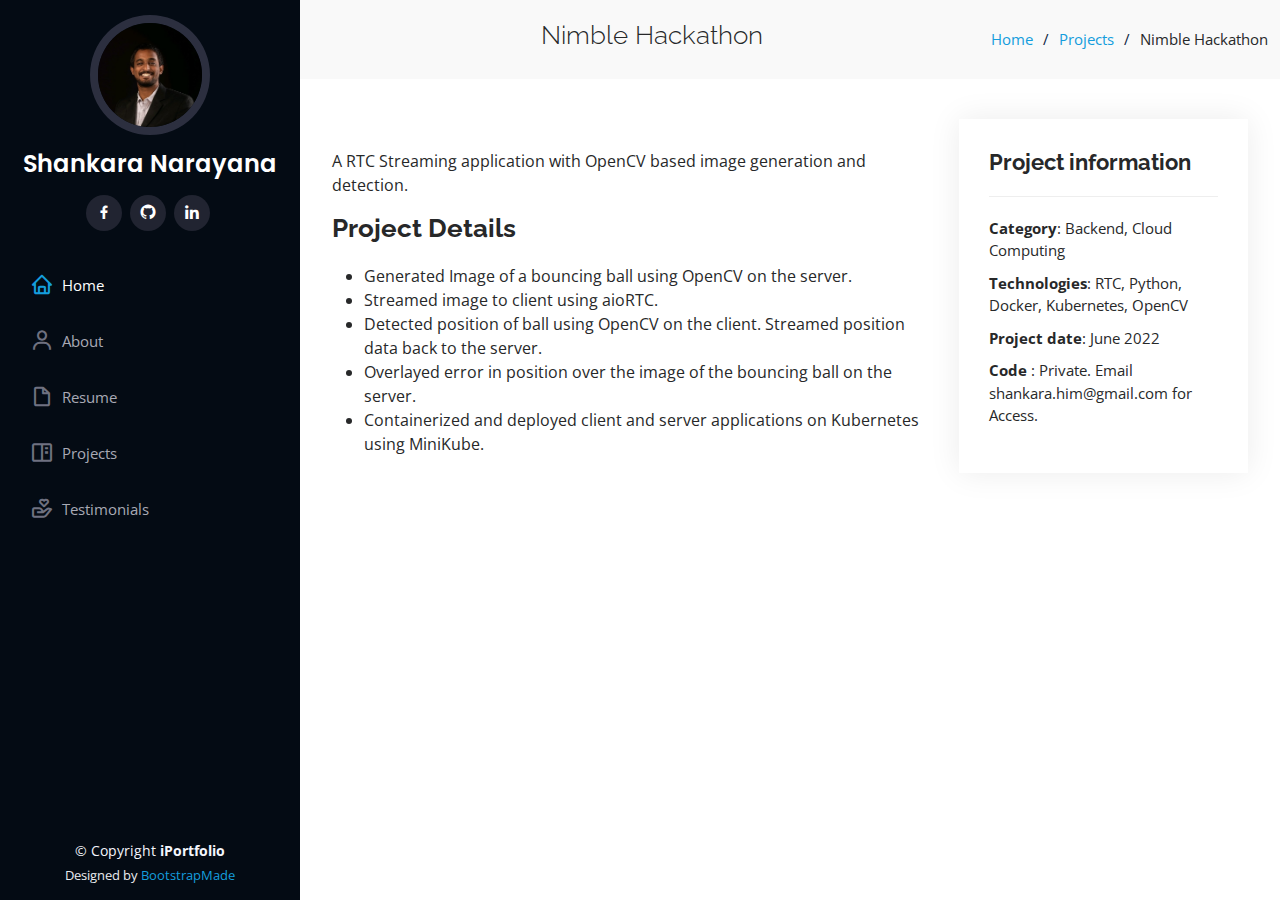
<file: project-details/nimble.html>
<!DOCTYPE html>
<html lang="en">

<head>
  <meta charset="utf-8">
  <meta content="width=device-width, initial-scale=1.0" name="viewport">

  <title>Project Details</title>
  <meta content="" name="description">
  <meta content="" name="keywords">

  <!-- Favicons -->
  <link href="../assets/img/favicon.png" rel="icon">
  <link href="../assets/img/apple-touch-icon.png" rel="apple-touch-icon">

  <!-- Google Fonts -->
  <link href="https://fonts.googleapis.com/css?family=Open+Sans:300,300i,400,400i,600,600i,700,700i|Raleway:300,300i,400,400i,500,500i,600,600i,700,700i|Poppins:300,300i,400,400i,500,500i,600,600i,700,700i" rel="stylesheet">

  <!-- Vendor CSS Files -->
  <link href="../assets/vendor/aos/aos.css" rel="stylesheet">
  <link href="../assets/vendor/bootstrap/css/bootstrap.min.css" rel="stylesheet">
  <link href="../assets/vendor/bootstrap-icons/bootstrap-icons.css" rel="stylesheet">
  <link href="../assets/vendor/boxicons/css/boxicons.min.css" rel="stylesheet">
  <link href="../assets/vendor/glightbox/css/glightbox.min.css" rel="stylesheet">
  <link href="../assets/vendor/swiper/swiper-bundle.min.css" rel="stylesheet">

  <!-- Template Main CSS File -->
  <link href="../assets/css/style.css" rel="stylesheet">

  <!-- =======================================================
  * Template Name: iPortfolio - v3.7.0
  * Template URL: https://bootstrapmade.com/iportfolio-bootstrap-portfolio-websites-template/
  * Author: BootstrapMade.com
  * License: https://bootstrapmade.com/license/
  ======================================================== -->
</head>

<body>

  <!-- ======= Mobile nav toggle button ======= -->
  <i class="bi bi-list mobile-nav-toggle d-xl-none"></i>

  <!-- ======= Header ======= -->
  <header id="header">
    <div class="d-flex flex-column">

      <div class="profile">
        <img src="../assets/img/profile-img.jpg" alt="" class="img-fluid rounded-circle">
        <h1 class="text-light"><a href="../index.html">Shankara Narayana</a></h1>
        <div class="social-links mt-3 text-center">
          <a href="#" class="facebook"><i class="bx bxl-facebook"></i></a>
          <a href="#" class="gitub"><i class="bx bxl-github"></i></a>
          <a href="#" class="linkedin"><i class="bx bxl-linkedin"></i></a>
        </div>
      </div>

      <nav id="navbar" class="nav-menu navbar">
        <ul>
          
          <li><a href="../index.html#hero" class="nav-link scrollto active"><i class="bx bx-home"></i> <span>Home</span></a></li>
          <li><a href="../index.html#about" class="nav-link scrollto"><i class="bx bx-user"></i> <span>About</span></a></li>
          <li><a href="../index.html#resume" class="nav-link scrollto"><i class="bx bx-file-blank"></i> <span>Resume</span></a></li>
          <li><a href="../index.html#portfolio" class="nav-link scrollto"><i class="bx bx-book-content"></i> <span>Projects</span></a></li>
          <li><a href="../index.html#testimonials" class="nav-link scrollto"><i class="bx bx-donate-heart"></i> <span>Testimonials</span></a></li>
        </ul>
      </nav><!-- .nav-menu -->
    </div>
  </header><!-- End Header -->

  <main id="main">

    <!-- ======= Breadcrumbs ======= -->
    <section id="breadcrumbs" class="breadcrumbs">
      <div class="container">

        <div class="d-flex justify-content-between align-items-center"></p>
          <h2>Nimble Hackathon </h2>
          <ol>
            <li><a href="../index.html">Home</a></li>
            <li><a href="../index.html#portfolio">Projects</a></li>
            <li>Nimble Hackathon</li>
          </ol>
        </div>

      </div>
    </section><!-- End Breadcrumbs -->

    <!-- ======= Portfolio Details Section ======= -->
    <section id="portfolio-details" class="portfolio-details">
      <div class="container">

        <div class="row gy-4">

          <div class="col-lg-8">
            <div class="portfolio-description">
              <p>A RTC Streaming application with OpenCV based image generation and detection.
                <h2>Project Details</h2>
                <ul>
                    <li>Generated Image of a bouncing ball using OpenCV on the server.</li>
                    <li>Streamed image to client using aioRTC.</li>
                    <li>Detected position of ball using OpenCV on the client. Streamed position data back to the server.</li>
                    <li>Overlayed error in position over the image of the bouncing ball on the server.</li>
                    <li>Containerized and deployed client and server applications on Kubernetes using MiniKube.</li>
                </ul>
            </div>
          </div>

          <div class="col-lg-4">
            <div class="portfolio-info">
              <h3>Project information</h3>
              <ul>
                <li><strong>Category</strong>: Backend, Cloud Computing</li>
                <li><strong>Technologies</strong>:  RTC, Python, Docker, Kubernetes, OpenCV</li>
                <li><strong>Project date</strong>: June 2022 </li>
                <li><strong>Code </strong>: Private. Email shankara.him@gmail.com for Access.</li>
              </ul>
            </div>
          </div>
        </div>
      </div>
    </section><!-- End Portfolio Details Section -->

  </main><!-- End #main -->

  <!-- ======= Footer ======= -->
  <footer id="footer">
    <div class="container">
      <div class="copyright">
        &copy; Copyright <strong><span>iPortfolio</span></strong>
      </div>
      <div class="credits">
        <!-- All the links in the footer should remain intact. -->
        <!-- You can delete the links only if you purchased the pro version. -->
        <!-- Licensing information: https://bootstrapmade.com/license/ -->
        <!-- Purchase the pro version with working PHP/AJAX contact form: https://bootstrapmade.com/iportfolio-bootstrap-portfolio-websites-template/ -->
        Designed by <a href="https://bootstrapmade.com/">BootstrapMade</a>
      </div>
    </div>
  </footer><!-- End  Footer -->

  <a href="#" class="back-to-top d-flex align-items-center justify-content-center"><i class="bi bi-arrow-up-short"></i></a>

  <!-- Vendor JS Files -->
  <script src="../assets/vendor/purecounter/purecounter.js"></script>
  <script src="../assets/vendor/aos/aos.js"></script>
  <script src="../assets/vendor/bootstrap/js/bootstrap.bundle.min.js"></script>
  <script src="../assets/vendor/glightbox/js/glightbox.min.js"></script>
  <script src="../assets/vendor/isotope-layout/isotope.pkgd.min.js"></script>
  <script src="../assets/vendor/swiper/swiper-bundle.min.js"></script>
  <script src="../assets/vendor/typed.js/typed.min.js"></script>
  <script src="../assets/vendor/waypoints/noframework.waypoints.js"></script>
  <script src="../assets/vendor/php-email-form/validate.js"></script>

  <!-- Template Main JS File -->
  <script src="../assets/js/main.js"></script>

</body>

</html>
</file>
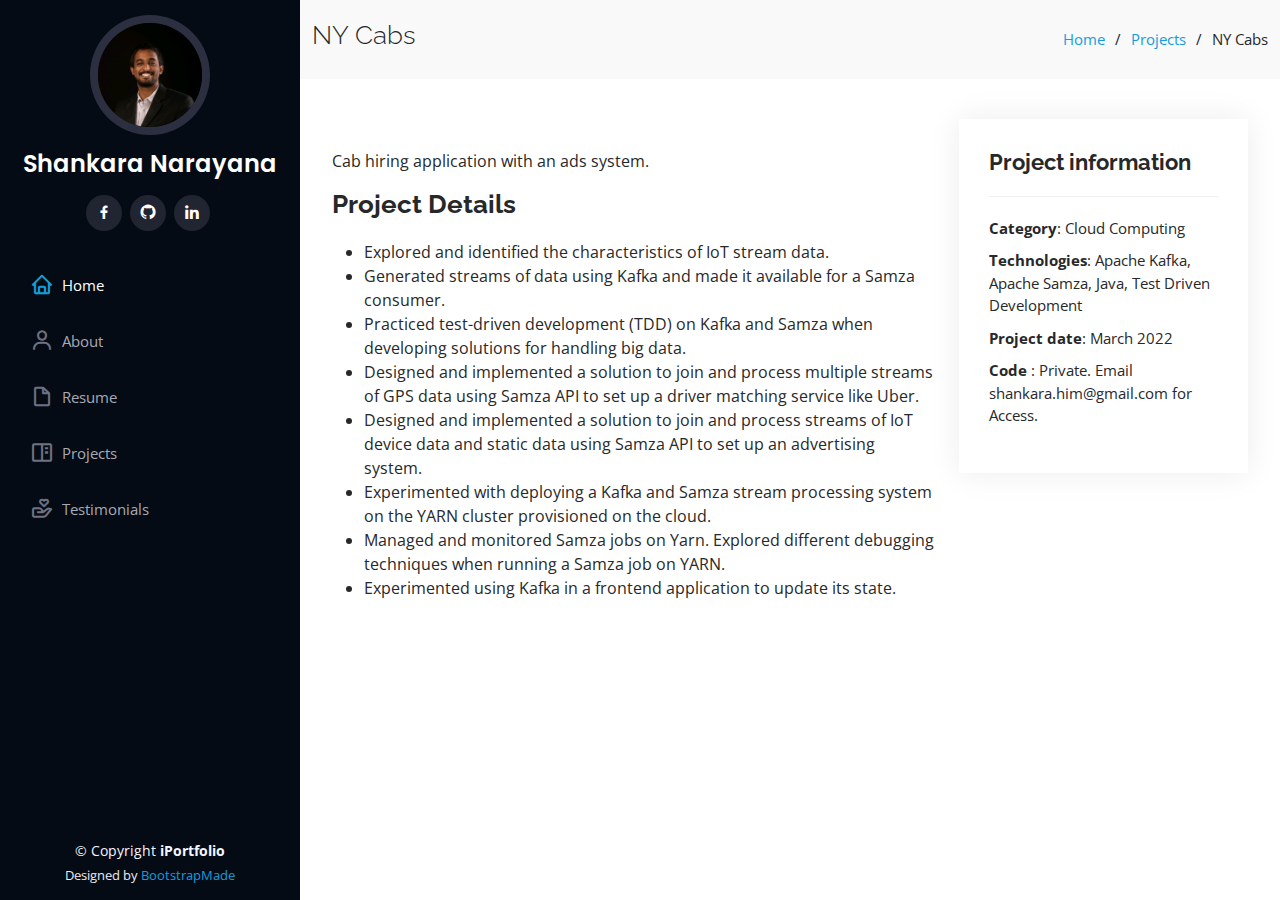
<file: project-details/nycabs.html>
<!DOCTYPE html>
<html lang="en">

<head>
  <meta charset="utf-8">
  <meta content="width=device-width, initial-scale=1.0" name="viewport">

  <title>Project Details</title>
  <meta content="" name="description">
  <meta content="" name="keywords">

  <!-- Favicons -->
  <link href="../assets/img/favicon.png" rel="icon">
  <link href="../assets/img/apple-touch-icon.png" rel="apple-touch-icon">

  <!-- Google Fonts -->
  <link href="https://fonts.googleapis.com/css?family=Open+Sans:300,300i,400,400i,600,600i,700,700i|Raleway:300,300i,400,400i,500,500i,600,600i,700,700i|Poppins:300,300i,400,400i,500,500i,600,600i,700,700i" rel="stylesheet">

  <!-- Vendor CSS Files -->
  <link href="../assets/vendor/aos/aos.css" rel="stylesheet">
  <link href="../assets/vendor/bootstrap/css/bootstrap.min.css" rel="stylesheet">
  <link href="../assets/vendor/bootstrap-icons/bootstrap-icons.css" rel="stylesheet">
  <link href="../assets/vendor/boxicons/css/boxicons.min.css" rel="stylesheet">
  <link href="../assets/vendor/glightbox/css/glightbox.min.css" rel="stylesheet">
  <link href="../assets/vendor/swiper/swiper-bundle.min.css" rel="stylesheet">

  <!-- Template Main CSS File -->
  <link href="../assets/css/style.css" rel="stylesheet">

  <!-- =======================================================
  * Template Name: iPortfolio - v3.7.0
  * Template URL: https://bootstrapmade.com/iportfolio-bootstrap-portfolio-websites-template/
  * Author: BootstrapMade.com
  * License: https://bootstrapmade.com/license/
  ======================================================== -->
</head>

<body>

  <!-- ======= Mobile nav toggle button ======= -->
  <i class="bi bi-list mobile-nav-toggle d-xl-none"></i>

  <!-- ======= Header ======= -->
  <header id="header">
    <div class="d-flex flex-column">

      <div class="profile">
        <img src="../assets/img/profile-img.jpg" alt="" class="img-fluid rounded-circle">
        <h1 class="text-light"><a href="../index.html">Shankara Narayana</a></h1>
        <div class="social-links mt-3 text-center">
          <a href="#" class="facebook"><i class="bx bxl-facebook"></i></a>
          <a href="#" class="gitub"><i class="bx bxl-github"></i></a>
          <a href="#" class="linkedin"><i class="bx bxl-linkedin"></i></a>
        </div>
      </div>

      <nav id="navbar" class="nav-menu navbar">
        <ul>
          
          <li><a href="../index.html#hero" class="nav-link scrollto active"><i class="bx bx-home"></i> <span>Home</span></a></li>
          <li><a href="../index.html#about" class="nav-link scrollto"><i class="bx bx-user"></i> <span>About</span></a></li>
          <li><a href="../index.html#resume" class="nav-link scrollto"><i class="bx bx-file-blank"></i> <span>Resume</span></a></li>
          <li><a href="../index.html#portfolio" class="nav-link scrollto"><i class="bx bx-book-content"></i> <span>Projects</span></a></li>
          <li><a href="../index.html#testimonials" class="nav-link scrollto"><i class="bx bx-donate-heart"></i> <span>Testimonials</span></a></li>
        </ul>
      </nav><!-- .nav-menu -->
    </div>
  </header><!-- End Header -->

  <main id="main">

    <!-- ======= Breadcrumbs ======= -->
    <section id="breadcrumbs" class="breadcrumbs">
      <div class="container">

        <div class="d-flex justify-content-between align-items-center">
          <h2>NY Cabs</h2>
          <ol>
            <li><a href="../index.html">Home</a></li>
            <li><a href="../index.html#portfolio">Projects</a></li>
            <li>NY Cabs</li>
          </ol>
        </div>

      </div>
    </section><!-- End Breadcrumbs -->

    <!-- ======= Portfolio Details Section ======= -->
    <section id="portfolio-details" class="portfolio-details">
      <div class="container">

        <div class="row gy-4">

          <div class="col-lg-8">
            <div class="portfolio-description">
                <p>Cab hiring application with an ads system.</p>
                <h2>Project Details</h2>
                <ul>
                    <li>Explored and identified the characteristics of IoT stream data.</li>
                    <li>Generated streams of data using Kafka and made it available for a Samza consumer.</li>
                    <li>Practiced test-driven development (TDD) on Kafka and Samza when developing solutions for handling big data.</li>
                    <li>Designed and implemented a solution to join and process multiple streams of GPS data using Samza API to set up a driver matching service like Uber.</li>
                    <li>Designed and implemented a solution to join and process streams of IoT device data and static data using Samza API to set up an advertising system.</li>
                    <li>Experimented with deploying a Kafka and Samza stream processing system on the YARN cluster provisioned on the cloud.</li>
                    <li>Managed and monitored Samza jobs on Yarn. Explored different debugging techniques when running a Samza job on YARN.</li>
                    <li>Experimented using Kafka in a frontend application to update its state.</li>
                </ul>
            </div>
          </div>

          <div class="col-lg-4">
            <div class="portfolio-info">
              <h3>Project information</h3>
              <ul>
                <li><strong>Category</strong>: Cloud Computing</li>
                <li><strong>Technologies</strong>: Apache Kafka, Apache Samza, Java, Test Driven Development</li>
                <li><strong>Project date</strong>: March 2022 </li>
                <li><strong>Code </strong>: Private. Email shankara.him@gmail.com for Access.</li>
              </ul>
            </div>
            
          </div>

        </div>

      </div>
    </section><!-- End Portfolio Details Section -->

  </main><!-- End #main -->

  <!-- ======= Footer ======= -->
  <footer id="footer">
    <div class="container">
      <div class="copyright">
        &copy; Copyright <strong><span>iPortfolio</span></strong>
      </div>
      <div class="credits">
        <!-- All the links in the footer should remain intact. -->
        <!-- You can delete the links only if you purchased the pro version. -->
        <!-- Licensing information: https://bootstrapmade.com/license/ -->
        <!-- Purchase the pro version with working PHP/AJAX contact form: https://bootstrapmade.com/iportfolio-bootstrap-portfolio-websites-template/ -->
        Designed by <a href="https://bootstrapmade.com/">BootstrapMade</a>
      </div>
    </div>
  </footer><!-- End  Footer -->

  <a href="#" class="back-to-top d-flex align-items-center justify-content-center"><i class="bi bi-arrow-up-short"></i></a>

  <!-- Vendor JS Files -->
  <script src="../assets/vendor/purecounter/purecounter.js"></script>
  <script src="../assets/vendor/aos/aos.js"></script>
  <script src="../assets/vendor/bootstrap/js/bootstrap.bundle.min.js"></script>
  <script src="../assets/vendor/glightbox/js/glightbox.min.js"></script>
  <script src="../assets/vendor/isotope-layout/isotope.pkgd.min.js"></script>
  <script src="../assets/vendor/swiper/swiper-bundle.min.js"></script>
  <script src="../assets/vendor/typed.js/typed.min.js"></script>
  <script src="../assets/vendor/waypoints/noframework.waypoints.js"></script>
  <script src="../assets/vendor/php-email-form/validate.js"></script>

  <!-- Template Main JS File -->
  <script src="../assets/js/main.js"></script>

</body>

</html>
</file>
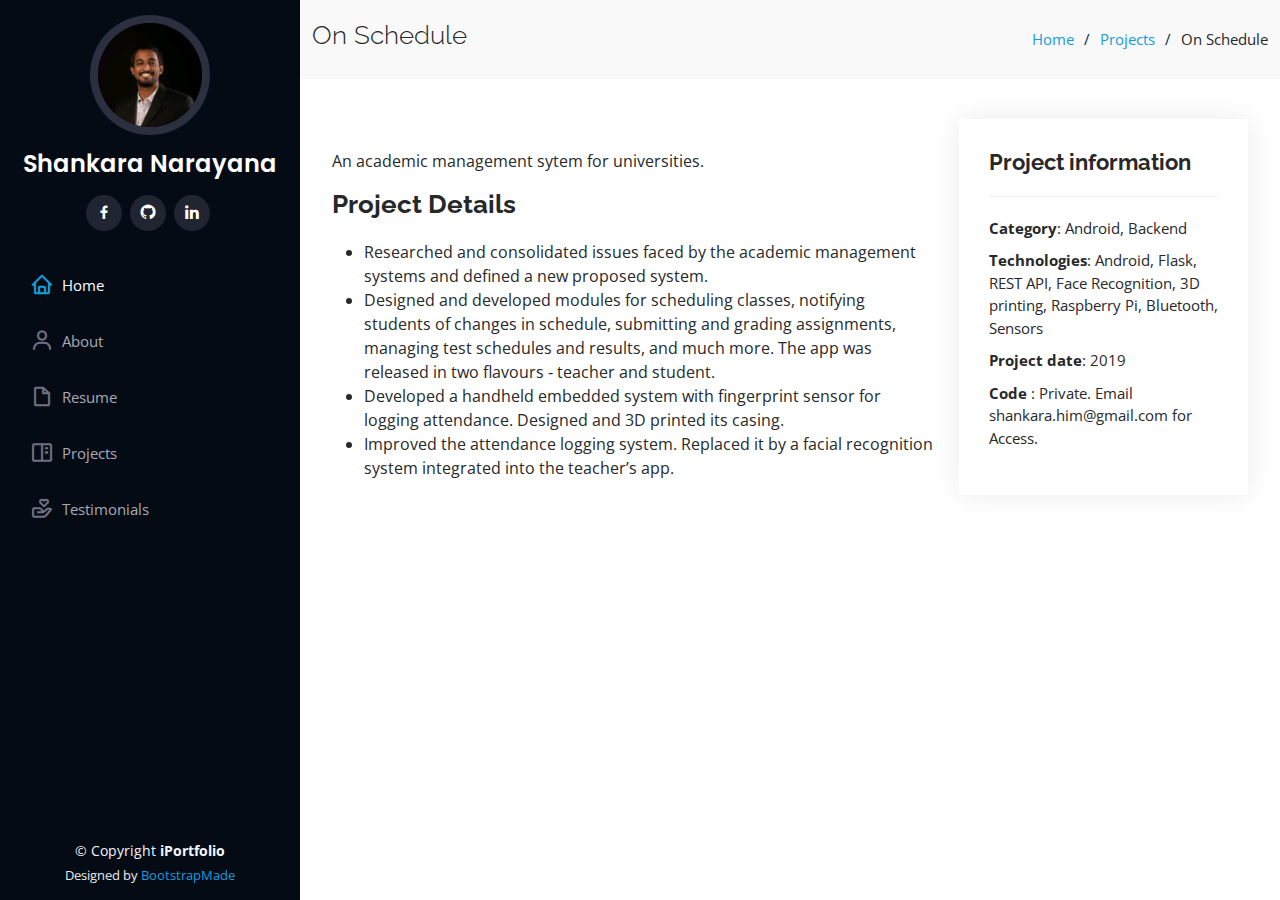
<file: project-details/onsched.html>
<!DOCTYPE html>
<html lang="en">

<head>
  <meta charset="utf-8">
  <meta content="width=device-width, initial-scale=1.0" name="viewport">

  <title>Project Details</title>
  <meta content="" name="description">
  <meta content="" name="keywords">

  <!-- Favicons -->
  <link href="../assets/img/favicon.png" rel="icon">
  <link href="../assets/img/apple-touch-icon.png" rel="apple-touch-icon">

  <!-- Google Fonts -->
  <link href="https://fonts.googleapis.com/css?family=Open+Sans:300,300i,400,400i,600,600i,700,700i|Raleway:300,300i,400,400i,500,500i,600,600i,700,700i|Poppins:300,300i,400,400i,500,500i,600,600i,700,700i" rel="stylesheet">

  <!-- Vendor CSS Files -->
  <link href="../assets/vendor/aos/aos.css" rel="stylesheet">
  <link href="../assets/vendor/bootstrap/css/bootstrap.min.css" rel="stylesheet">
  <link href="../assets/vendor/bootstrap-icons/bootstrap-icons.css" rel="stylesheet">
  <link href="../assets/vendor/boxicons/css/boxicons.min.css" rel="stylesheet">
  <link href="../assets/vendor/glightbox/css/glightbox.min.css" rel="stylesheet">
  <link href="../assets/vendor/swiper/swiper-bundle.min.css" rel="stylesheet">

  <!-- Template Main CSS File -->
  <link href="../assets/css/style.css" rel="stylesheet">

  <!-- =======================================================
  * Template Name: iPortfolio - v3.7.0
  * Template URL: https://bootstrapmade.com/iportfolio-bootstrap-portfolio-websites-template/
  * Author: BootstrapMade.com
  * License: https://bootstrapmade.com/license/
  ======================================================== -->
</head>

<body>

  <!-- ======= Mobile nav toggle button ======= -->
  <i class="bi bi-list mobile-nav-toggle d-xl-none"></i>

  <!-- ======= Header ======= -->
  <header id="header">
    <div class="d-flex flex-column">

      <div class="profile">
        <img src="../assets/img/profile-img.jpg" alt="" class="img-fluid rounded-circle">
        <h1 class="text-light"><a href="../index.html">Shankara Narayana</a></h1>
        <div class="social-links mt-3 text-center">
          <a href="#" class="facebook"><i class="bx bxl-facebook"></i></a>
          <a href="#" class="gitub"><i class="bx bxl-github"></i></a>
          <a href="#" class="linkedin"><i class="bx bxl-linkedin"></i></a>
        </div>
      </div>

      <nav id="navbar" class="nav-menu navbar">
        <ul>
          
          <li><a href="../index.html#hero" class="nav-link scrollto active"><i class="bx bx-home"></i> <span>Home</span></a></li>
          <li><a href="../index.html#about" class="nav-link scrollto"><i class="bx bx-user"></i> <span>About</span></a></li>
          <li><a href="../index.html#resume" class="nav-link scrollto"><i class="bx bx-file-blank"></i> <span>Resume</span></a></li>
          <li><a href="../index.html#portfolio" class="nav-link scrollto"><i class="bx bx-book-content"></i> <span>Projects</span></a></li>
          <li><a href="../index.html#testimonials" class="nav-link scrollto"><i class="bx bx-donate-heart"></i> <span>Testimonials</span></a></li>
        </ul>
      </nav><!-- .nav-menu -->
    </div>
  </header><!-- End Header -->

  <main id="main">

    <!-- ======= Breadcrumbs ======= -->
    <section id="breadcrumbs" class="breadcrumbs">
      <div class="container">

        <div class="d-flex justify-content-between align-items-center">
          <h2>On Schedule</h2>
          <ol>
            <li><a href="../index.html">Home</a></li>
            <li><a href="../index.html#portfolio">Projects</a></li>
            <li>On Schedule</li>
          </ol>
        </div>

      </div>
    </section><!-- End Breadcrumbs -->

    <!-- ======= Portfolio Details Section ======= -->
    <section id="portfolio-details" class="portfolio-details">
      <div class="container">

        <div class="row gy-4">

          <div class="col-lg-8">
            <div class="portfolio-description">
                <p>An academic management sytem for universities.</p>
                <h2>Project Details</h2>
                <ul>
                    <li>Researched and consolidated issues faced by the academic management systems and defined a new proposed system.</li>
                    <li> Designed and developed modules for scheduling classes, notifying students of changes in schedule, submitting and grading assignments, managing test schedules and results, and much more. The app was released in two flavours ‑ teacher and student.</li>
                    <li>Developed a handheld embedded system with fingerprint sensor for logging attendance. Designed and 3D printed its casing.</li>
                    <li>Improved the attendance logging system. Replaced it by a facial recognition system integrated into the teacher’s app.</li>
                </ul>
            </div>
          </div>

          <div class="col-lg-4">
            <div class="portfolio-info">
              <h3>Project information</h3>
              <ul>
                <li><strong>Category</strong>: Android, Backend</li>
                <li><strong>Technologies</strong>: Android, Flask, REST API, Face Recognition, 3D printing, Raspberry Pi, Bluetooth, Sensors</li>
                <li><strong>Project date</strong>: 2019 </li>
                <li><strong>Code </strong>: Private. Email shankara.him@gmail.com for Access.</li>
              </ul>
            </div>
            
          </div>

        </div>

      </div>
    </section><!-- End Portfolio Details Section -->

  </main><!-- End #main -->

  <!-- ======= Footer ======= -->
  <footer id="footer">
    <div class="container">
      <div class="copyright">
        &copy; Copyright <strong><span>iPortfolio</span></strong>
      </div>
      <div class="credits">
        <!-- All the links in the footer should remain intact. -->
        <!-- You can delete the links only if you purchased the pro version. -->
        <!-- Licensing information: https://bootstrapmade.com/license/ -->
        <!-- Purchase the pro version with working PHP/AJAX contact form: https://bootstrapmade.com/iportfolio-bootstrap-portfolio-websites-template/ -->
        Designed by <a href="https://bootstrapmade.com/">BootstrapMade</a>
      </div>
    </div>
  </footer><!-- End  Footer -->

  <a href="#" class="back-to-top d-flex align-items-center justify-content-center"><i class="bi bi-arrow-up-short"></i></a>

  <!-- Vendor JS Files -->
  <script src="../assets/vendor/purecounter/purecounter.js"></script>
  <script src="../assets/vendor/aos/aos.js"></script>
  <script src="../assets/vendor/bootstrap/js/bootstrap.bundle.min.js"></script>
  <script src="../assets/vendor/glightbox/js/glightbox.min.js"></script>
  <script src="../assets/vendor/isotope-layout/isotope.pkgd.min.js"></script>
  <script src="../assets/vendor/swiper/swiper-bundle.min.js"></script>
  <script src="../assets/vendor/typed.js/typed.min.js"></script>
  <script src="../assets/vendor/waypoints/noframework.waypoints.js"></script>
  <script src="../assets/vendor/php-email-form/validate.js"></script>

  <!-- Template Main JS File -->
  <script src="../assets/js/main.js"></script>

</body>

</html>
</file>
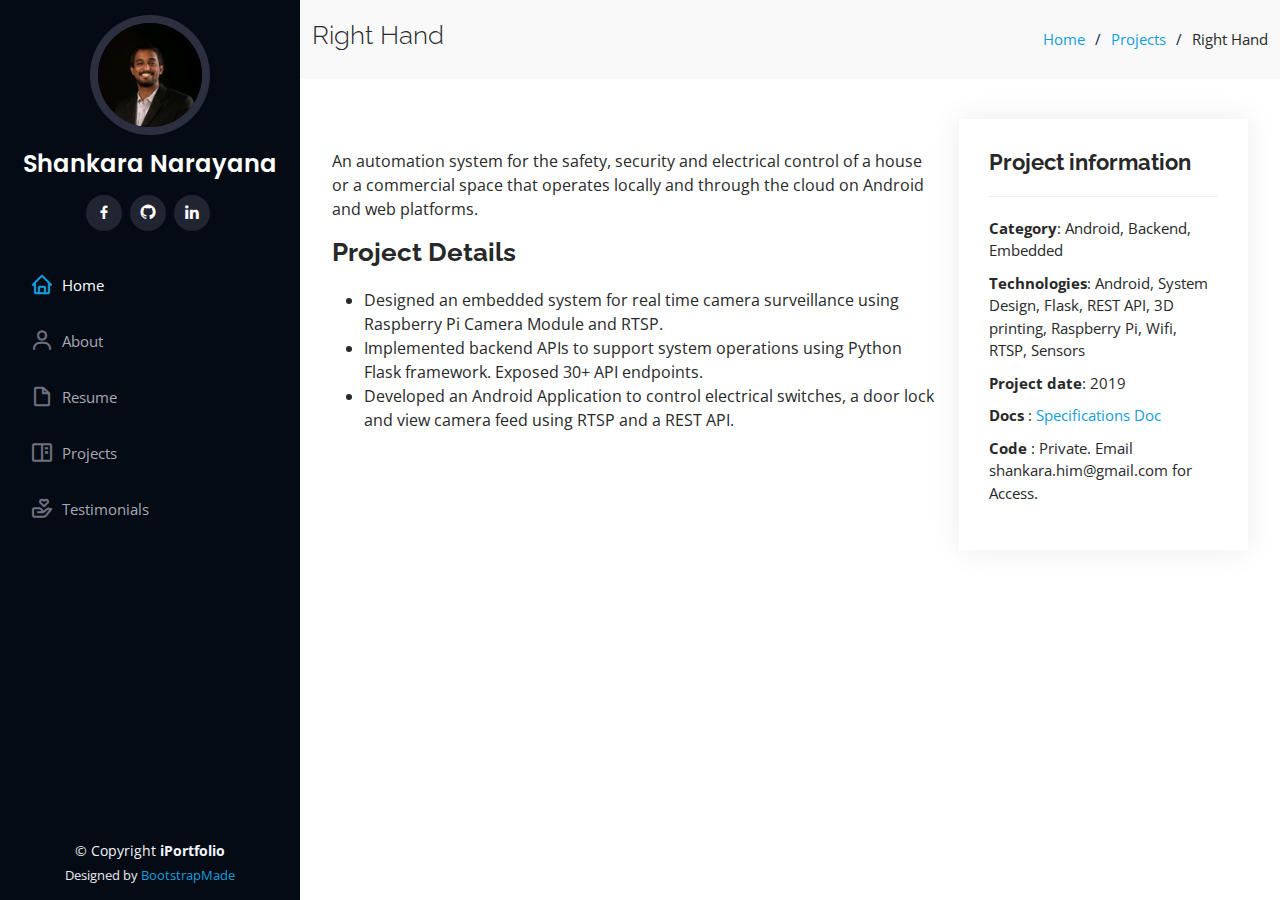
<file: project-details/rh.html>
<!DOCTYPE html>
<html lang="en">

<head>
  <meta charset="utf-8">
  <meta content="width=device-width, initial-scale=1.0" name="viewport">

  <title>Project Details</title>
  <meta content="" name="description">
  <meta content="" name="keywords">

  <!-- Favicons -->
  <link href="../assets/img/favicon.png" rel="icon">
  <link href="../assets/img/apple-touch-icon.png" rel="apple-touch-icon">

  <!-- Google Fonts -->
  <link href="https://fonts.googleapis.com/css?family=Open+Sans:300,300i,400,400i,600,600i,700,700i|Raleway:300,300i,400,400i,500,500i,600,600i,700,700i|Poppins:300,300i,400,400i,500,500i,600,600i,700,700i" rel="stylesheet">

  <!-- Vendor CSS Files -->
  <link href="../assets/vendor/aos/aos.css" rel="stylesheet">
  <link href="../assets/vendor/bootstrap/css/bootstrap.min.css" rel="stylesheet">
  <link href="../assets/vendor/bootstrap-icons/bootstrap-icons.css" rel="stylesheet">
  <link href="../assets/vendor/boxicons/css/boxicons.min.css" rel="stylesheet">
  <link href="../assets/vendor/glightbox/css/glightbox.min.css" rel="stylesheet">
  <link href="../assets/vendor/swiper/swiper-bundle.min.css" rel="stylesheet">

  <!-- Template Main CSS File -->
  <link href="../assets/css/style.css" rel="stylesheet">

  <!-- =======================================================
  * Template Name: iPortfolio - v3.7.0
  * Template URL: https://bootstrapmade.com/iportfolio-bootstrap-portfolio-websites-template/
  * Author: BootstrapMade.com
  * License: https://bootstrapmade.com/license/
  ======================================================== -->
</head>

<body>

  <!-- ======= Mobile nav toggle button ======= -->
  <i class="bi bi-list mobile-nav-toggle d-xl-none"></i>

  <!-- ======= Header ======= -->
  <header id="header">
    <div class="d-flex flex-column">

      <div class="profile">
        <img src="../assets/img/profile-img.jpg" alt="" class="img-fluid rounded-circle">
        <h1 class="text-light"><a href="../index.html">Shankara Narayana</a></h1>
        <div class="social-links mt-3 text-center">
          <a href="#" class="facebook"><i class="bx bxl-facebook"></i></a>
          <a href="#" class="gitub"><i class="bx bxl-github"></i></a>
          <a href="#" class="linkedin"><i class="bx bxl-linkedin"></i></a>
        </div>
      </div>

      <nav id="navbar" class="nav-menu navbar">
        <ul>
          
          <li><a href="../index.html#hero" class="nav-link scrollto active"><i class="bx bx-home"></i> <span>Home</span></a></li>
          <li><a href="../index.html#about" class="nav-link scrollto"><i class="bx bx-user"></i> <span>About</span></a></li>
          <li><a href="../index.html#resume" class="nav-link scrollto"><i class="bx bx-file-blank"></i> <span>Resume</span></a></li>
          <li><a href="../index.html#portfolio" class="nav-link scrollto"><i class="bx bx-book-content"></i> <span>Projects</span></a></li>
          <li><a href="../index.html#testimonials" class="nav-link scrollto"><i class="bx bx-donate-heart"></i> <span>Testimonials</span></a></li>
        </ul>
      </nav><!-- .nav-menu -->
    </div>
  </header><!-- End Header -->

  <main id="main">

    <!-- ======= Breadcrumbs ======= -->
    <section id="breadcrumbs" class="breadcrumbs">
      <div class="container">

        <div class="d-flex justify-content-between align-items-center">
          <h2>Right Hand</h2>
          <ol>
            <li><a href="../index.html">Home</a></li>
            <li><a href="../index.html#portfolio">Projects</a></li>
            <li>Right Hand</li>
          </ol>
        </div>

      </div>
    </section><!-- End Breadcrumbs -->

    <!-- ======= Portfolio Details Section ======= -->
    <section id="portfolio-details" class="portfolio-details">
      <div class="container">

        <div class="row gy-4">

          <div class="col-lg-8">
            <div class="portfolio-description">
              <p>An automation system for the safety, security and electrical control of a house or a commercial space that operates locally and through the cloud on Android and web platforms. </p>
                <h2>Project Details</h2>
                <ul>
                  <li>Designed an embedded system for real time camera surveillance using Raspberry Pi Camera Module and RTSP.</li>
                  <li>Implemented backend APIs to support system operations using Python Flask framework. Exposed 30+ API endpoints.</li>
                  <li>Developed an Android Application to control electrical switches, a door lock and view camera feed using RTSP and a REST API.</li>
                </ul>
            </div>
          </div>

          <div class="col-lg-4">
            <div class="portfolio-info">
              <h3>Project information</h3>
              <ul>
                <li><strong>Category</strong>: Android, Backend, Embedded</li>
                <li><strong>Technologies</strong>: Android, System Design, Flask, REST API, 3D printing, Raspberry Pi, Wifi, RTSP, Sensors</li>
                <li><strong>Project date</strong>: 2019  </li>
                <li><strong>Docs </strong>: <a href="https://docs.google.com/document/d/1A1q8vo-ZWZTOHvMzjJUj3u1kJbMhROM-eqp4TmzM9pw/edit#"> Specifications Doc</a></li>
                <li><strong>Code </strong>: Private. Email shankara.him@gmail.com for Access.</li>
                
              </ul>
            </div>
            
          </div>

        </div>

      </div>
    </section><!-- End Portfolio Details Section -->

  </main><!-- End #main -->

  <!-- ======= Footer ======= -->
  <footer id="footer">
    <div class="container">
      <div class="copyright">
        &copy; Copyright <strong><span>iPortfolio</span></strong>
      </div>
      <div class="credits">
        <!-- All the links in the footer should remain intact. -->
        <!-- You can delete the links only if you purchased the pro version. -->
        <!-- Licensing information: https://bootstrapmade.com/license/ -->
        <!-- Purchase the pro version with working PHP/AJAX contact form: https://bootstrapmade.com/iportfolio-bootstrap-portfolio-websites-template/ -->
        Designed by <a href="https://bootstrapmade.com/">BootstrapMade</a>
      </div>
    </div>
  </footer><!-- End  Footer -->

  <a href="#" class="back-to-top d-flex align-items-center justify-content-center"><i class="bi bi-arrow-up-short"></i></a>

  <!-- Vendor JS Files -->
  <script src="../assets/vendor/purecounter/purecounter.js"></script>
  <script src="../assets/vendor/aos/aos.js"></script>
  <script src="../assets/vendor/bootstrap/js/bootstrap.bundle.min.js"></script>
  <script src="../assets/vendor/glightbox/js/glightbox.min.js"></script>
  <script src="../assets/vendor/isotope-layout/isotope.pkgd.min.js"></script>
  <script src="../assets/vendor/swiper/swiper-bundle.min.js"></script>
  <script src="../assets/vendor/typed.js/typed.min.js"></script>
  <script src="../assets/vendor/waypoints/noframework.waypoints.js"></script>
  <script src="../assets/vendor/php-email-form/validate.js"></script>

  <!-- Template Main JS File -->
  <script src="../assets/js/main.js"></script>

</body>

</html>
</file>
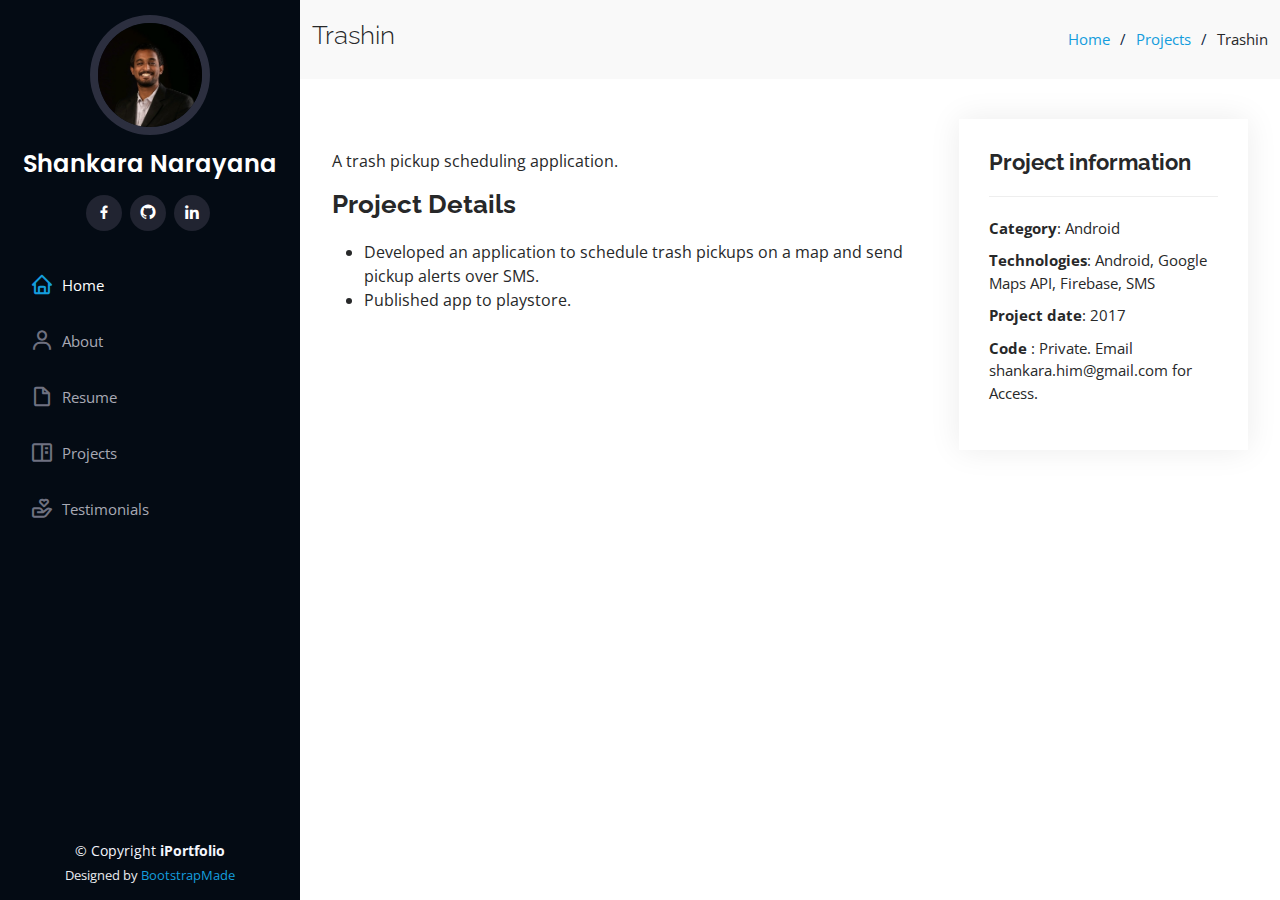
<file: project-details/trashin.html>
<!DOCTYPE html>
<html lang="en">

<head>
  <meta charset="utf-8">
  <meta content="width=device-width, initial-scale=1.0" name="viewport">

  <title>Project Details</title>
  <meta content="" name="description">
  <meta content="" name="keywords">

  <!-- Favicons -->
  <link href="../assets/img/favicon.png" rel="icon">
  <link href="../assets/img/apple-touch-icon.png" rel="apple-touch-icon">

  <!-- Google Fonts -->
  <link href="https://fonts.googleapis.com/css?family=Open+Sans:300,300i,400,400i,600,600i,700,700i|Raleway:300,300i,400,400i,500,500i,600,600i,700,700i|Poppins:300,300i,400,400i,500,500i,600,600i,700,700i" rel="stylesheet">

  <!-- Vendor CSS Files -->
  <link href="../assets/vendor/aos/aos.css" rel="stylesheet">
  <link href="../assets/vendor/bootstrap/css/bootstrap.min.css" rel="stylesheet">
  <link href="../assets/vendor/bootstrap-icons/bootstrap-icons.css" rel="stylesheet">
  <link href="../assets/vendor/boxicons/css/boxicons.min.css" rel="stylesheet">
  <link href="../assets/vendor/glightbox/css/glightbox.min.css" rel="stylesheet">
  <link href="../assets/vendor/swiper/swiper-bundle.min.css" rel="stylesheet">

  <!-- Template Main CSS File -->
  <link href="../assets/css/style.css" rel="stylesheet">

  <!-- =======================================================
  * Template Name: iPortfolio - v3.7.0
  * Template URL: https://bootstrapmade.com/iportfolio-bootstrap-portfolio-websites-template/
  * Author: BootstrapMade.com
  * License: https://bootstrapmade.com/license/
  ======================================================== -->
</head>

<body>

  <!-- ======= Mobile nav toggle button ======= -->
  <i class="bi bi-list mobile-nav-toggle d-xl-none"></i>

  <!-- ======= Header ======= -->
  <header id="header">
    <div class="d-flex flex-column">

      <div class="profile">
        <img src="../assets/img/profile-img.jpg" alt="" class="img-fluid rounded-circle">
        <h1 class="text-light"><a href="../index.html">Shankara Narayana</a></h1>
        <div class="social-links mt-3 text-center">
          <a href="#" class="facebook"><i class="bx bxl-facebook"></i></a>
          <a href="#" class="gitub"><i class="bx bxl-github"></i></a>
          <a href="#" class="linkedin"><i class="bx bxl-linkedin"></i></a>
        </div>
      </div>

      <nav id="navbar" class="nav-menu navbar">
        <ul>
          
          <li><a href="../index.html#hero" class="nav-link scrollto active"><i class="bx bx-home"></i> <span>Home</span></a></li>
          <li><a href="../index.html#about" class="nav-link scrollto"><i class="bx bx-user"></i> <span>About</span></a></li>
          <li><a href="../index.html#resume" class="nav-link scrollto"><i class="bx bx-file-blank"></i> <span>Resume</span></a></li>
          <li><a href="../index.html#portfolio" class="nav-link scrollto"><i class="bx bx-book-content"></i> <span>Projects</span></a></li>
          <li><a href="../index.html#testimonials" class="nav-link scrollto"><i class="bx bx-donate-heart"></i> <span>Testimonials</span></a></li>
        </ul>
      </nav><!-- .nav-menu -->
    </div>
  </header><!-- End Header -->

  <main id="main">

    <!-- ======= Breadcrumbs ======= -->
    <section id="breadcrumbs" class="breadcrumbs">
      <div class="container">

        <div class="d-flex justify-content-between align-items-center">
          <h2>Trashin</h2>
          <ol>
            <li><a href="../index.html">Home</a></li>
            <li><a href="../index.html#portfolio">Projects</a></li>
            <li>Trashin</li>
          </ol>
        </div>

      </div>
    </section><!-- End Breadcrumbs -->

    <!-- ======= Portfolio Details Section ======= -->
    <section id="portfolio-details" class="portfolio-details">
      <div class="container">

        <div class="row gy-4">

          <div class="col-lg-8">
            <div class="portfolio-description">
                <p>A trash pickup scheduling application.</p>
                <h2>Project Details</h2>
                <ul>
                  <li>Developed an application to schedule trash pickups on a map and send pickup alerts over SMS. </li>
                  <li>Published app to playstore.</li>
                </ul>
            </div>
          </div>

          <div class="col-lg-4">
            <div class="portfolio-info">
              <h3>Project information</h3>
              <ul>
                <li><strong>Category</strong>: Android</li>
                <li><strong>Technologies</strong>: Android, Google Maps API, Firebase, SMS</li>
                <li><strong>Project date</strong>: 2017 </li>
                <li><strong>Code </strong>: Private. Email shankara.him@gmail.com for Access.</li>
              </ul>
            </div>
            
          </div>

        </div>

      </div>
    </section><!-- End Portfolio Details Section -->

  </main><!-- End #main -->

  <!-- ======= Footer ======= -->
  <footer id="footer">
    <div class="container">
      <div class="copyright">
        &copy; Copyright <strong><span>iPortfolio</span></strong>
      </div>
      <div class="credits">
        <!-- All the links in the footer should remain intact. -->
        <!-- You can delete the links only if you purchased the pro version. -->
        <!-- Licensing information: https://bootstrapmade.com/license/ -->
        <!-- Purchase the pro version with working PHP/AJAX contact form: https://bootstrapmade.com/iportfolio-bootstrap-portfolio-websites-template/ -->
        Designed by <a href="https://bootstrapmade.com/">BootstrapMade</a>
      </div>
    </div>
  </footer><!-- End  Footer -->

  <a href="#" class="back-to-top d-flex align-items-center justify-content-center"><i class="bi bi-arrow-up-short"></i></a>

  <!-- Vendor JS Files -->
  <script src="../assets/vendor/purecounter/purecounter.js"></script>
  <script src="../assets/vendor/aos/aos.js"></script>
  <script src="../assets/vendor/bootstrap/js/bootstrap.bundle.min.js"></script>
  <script src="../assets/vendor/glightbox/js/glightbox.min.js"></script>
  <script src="../assets/vendor/isotope-layout/isotope.pkgd.min.js"></script>
  <script src="../assets/vendor/swiper/swiper-bundle.min.js"></script>
  <script src="../assets/vendor/typed.js/typed.min.js"></script>
  <script src="../assets/vendor/waypoints/noframework.waypoints.js"></script>
  <script src="../assets/vendor/php-email-form/validate.js"></script>

  <!-- Template Main JS File -->
  <script src="../assets/js/main.js"></script>

</body>

</html>
</file>
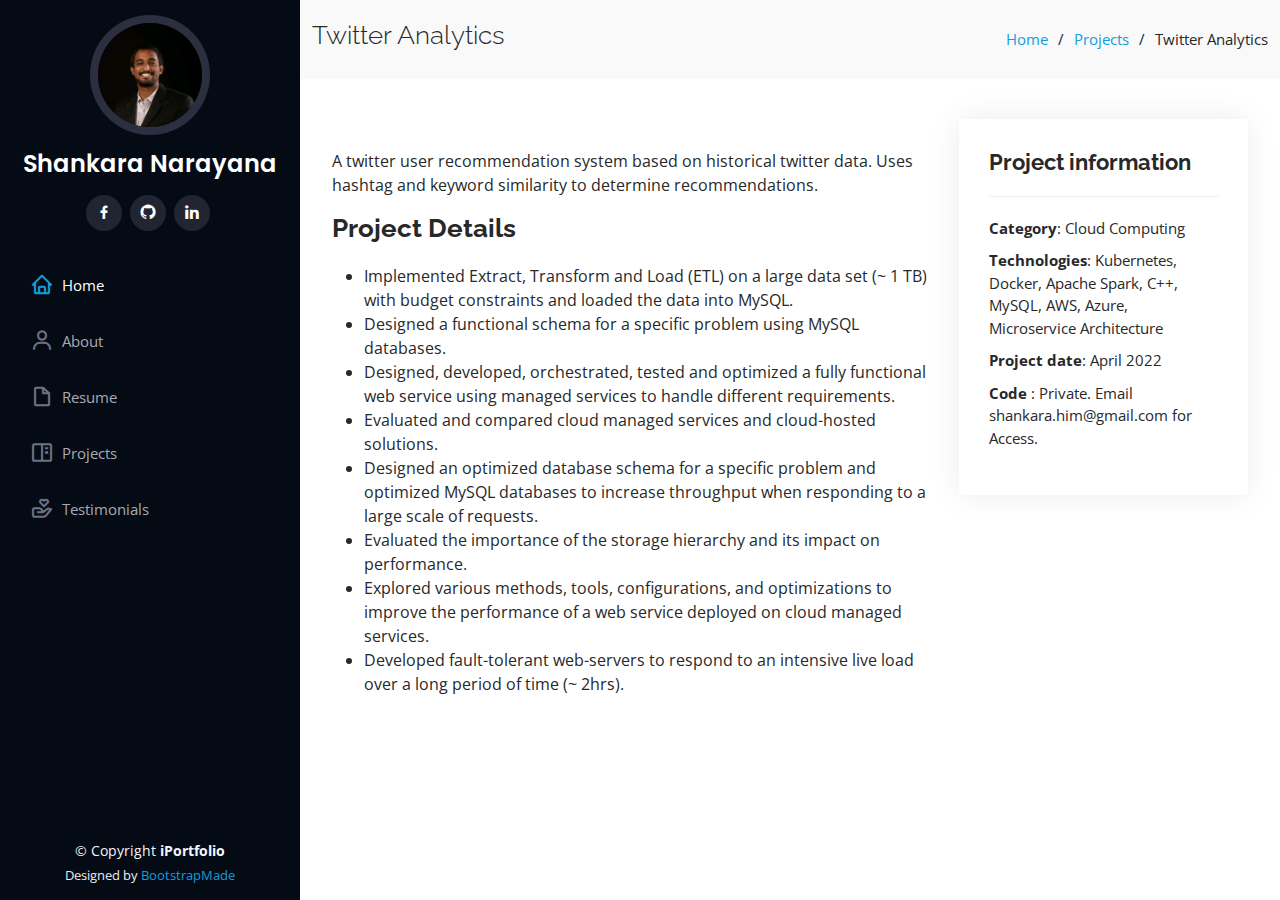
<file: project-details/twitteranalytics.html>
<!DOCTYPE html>
<html lang="en">

<head>
  <meta charset="utf-8">
  <meta content="width=device-width, initial-scale=1.0" name="viewport">

  <title>Project Details</title>
  <meta content="" name="description">
  <meta content="" name="keywords">

  <!-- Favicons -->
  <link href="../assets/img/favicon.png" rel="icon">
  <link href="../assets/img/apple-touch-icon.png" rel="apple-touch-icon">

  <!-- Google Fonts -->
  <link href="https://fonts.googleapis.com/css?family=Open+Sans:300,300i,400,400i,600,600i,700,700i|Raleway:300,300i,400,400i,500,500i,600,600i,700,700i|Poppins:300,300i,400,400i,500,500i,600,600i,700,700i" rel="stylesheet">

  <!-- Vendor CSS Files -->
  <link href="../assets/vendor/aos/aos.css" rel="stylesheet">
  <link href="../assets/vendor/bootstrap/css/bootstrap.min.css" rel="stylesheet">
  <link href="../assets/vendor/bootstrap-icons/bootstrap-icons.css" rel="stylesheet">
  <link href="../assets/vendor/boxicons/css/boxicons.min.css" rel="stylesheet">
  <link href="../assets/vendor/glightbox/css/glightbox.min.css" rel="stylesheet">
  <link href="../assets/vendor/swiper/swiper-bundle.min.css" rel="stylesheet">

  <!-- Template Main CSS File -->
  <link href="../assets/css/style.css" rel="stylesheet">

  <!-- =======================================================
  * Template Name: iPortfolio - v3.7.0
  * Template URL: https://bootstrapmade.com/iportfolio-bootstrap-portfolio-websites-template/
  * Author: BootstrapMade.com
  * License: https://bootstrapmade.com/license/
  ======================================================== -->
</head>

<body>

  <!-- ======= Mobile nav toggle button ======= -->
  <i class="bi bi-list mobile-nav-toggle d-xl-none"></i>

  <!-- ======= Header ======= -->
  <header id="header">
    <div class="d-flex flex-column">

      <div class="profile">
        <img src="../assets/img/profile-img.jpg" alt="" class="img-fluid rounded-circle">
        <h1 class="text-light"><a href="../index.html">Shankara Narayana</a></h1>
        <div class="social-links mt-3 text-center">
          <a href="#" class="facebook"><i class="bx bxl-facebook"></i></a>
          <a href="#" class="gitub"><i class="bx bxl-github"></i></a>
          <a href="#" class="linkedin"><i class="bx bxl-linkedin"></i></a>
        </div>
      </div>

      <nav id="navbar" class="nav-menu navbar">
        <ul>
          
          <li><a href="../index.html#hero" class="nav-link scrollto active"><i class="bx bx-home"></i> <span>Home</span></a></li>
          <li><a href="../index.html#about" class="nav-link scrollto"><i class="bx bx-user"></i> <span>About</span></a></li>
          <li><a href="../index.html#resume" class="nav-link scrollto"><i class="bx bx-file-blank"></i> <span>Resume</span></a></li>
          <li><a href="../index.html#portfolio" class="nav-link scrollto"><i class="bx bx-book-content"></i> <span>Projects</span></a></li>
          <li><a href="../index.html#testimonials" class="nav-link scrollto"><i class="bx bx-donate-heart"></i> <span>Testimonials</span></a></li>
        </ul>
      </nav><!-- .nav-menu -->
    </div>
  </header><!-- End Header -->

  <main id="main">

    <!-- ======= Breadcrumbs ======= -->
    <section id="breadcrumbs" class="breadcrumbs">
      <div class="container">

        <div class="d-flex justify-content-between align-items-center">
          <h2>Twitter Analytics</h2>
          <ol>
            <li><a href="../index.html">Home</a></li>
            <li><a href="../index.html#portfolio">Projects</a></li>
            <li>Twitter Analytics</li>
          </ol>
        </div>

      </div>
    </section><!-- End Breadcrumbs -->

    <!-- ======= Portfolio Details Section ======= -->
    <section id="portfolio-details" class="portfolio-details">
      <div class="container">

        <div class="row gy-4">

          <div class="col-lg-8">
            <div class="portfolio-description">
                <p>A twitter user recommendation system based on historical twitter data. Uses hashtag and keyword similarity to determine recommendations.</p>
                <h2>Project Details</h2>
                <ul>
                  <li>Implemented Extract, Transform and Load (ETL) on a large data set (~ 1 TB) with budget constraints and loaded the data into MySQL.</li>
                  <li>Designed a functional schema for a specific problem using MySQL databases.</li>
                  <li>Designed, developed, orchestrated, tested and optimized a fully functional web service using managed services to handle different requirements.</li>
                  <li>Evaluated and compared cloud managed services and cloud-hosted solutions.</li>
                  <li>Designed an optimized database schema for a specific problem and optimized MySQL  databases to increase throughput when responding to a large scale of requests.</li>
                  <li>Evaluated the importance of the storage hierarchy and its impact on performance.</li>
                  <li>Explored various methods, tools, configurations, and optimizations to improve the performance of a web service deployed on cloud managed services.</li>
                  <li>Developed fault-tolerant web-servers to respond to an intensive live load over a long period of time (~ 2hrs).</li>
                </ul>
            </div>
          </div>

          <div class="col-lg-4">
            <div class="portfolio-info">
              <h3>Project information</h3>
              <ul>
                <li><strong>Category</strong>: Cloud Computing</li>
                <li><strong>Technologies</strong>: Kubernetes, Docker, Apache Spark, C++, MySQL, AWS, Azure, Microservice Architecture</li>
                <li><strong>Project date</strong>: April 2022 </li>
                <li><strong>Code </strong>: Private. Email shankara.him@gmail.com for Access.</li>
              </ul>
            </div>
            
          </div>

        </div>

      </div>
    </section><!-- End Portfolio Details Section -->

  </main><!-- End #main -->

  <!-- ======= Footer ======= -->
  <footer id="footer">
    <div class="container">
      <div class="copyright">
        &copy; Copyright <strong><span>iPortfolio</span></strong>
      </div>
      <div class="credits">
        <!-- All the links in the footer should remain intact. -->
        <!-- You can delete the links only if you purchased the pro version. -->
        <!-- Licensing information: https://bootstrapmade.com/license/ -->
        <!-- Purchase the pro version with working PHP/AJAX contact form: https://bootstrapmade.com/iportfolio-bootstrap-portfolio-websites-template/ -->
        Designed by <a href="https://bootstrapmade.com/">BootstrapMade</a>
      </div>
    </div>
  </footer><!-- End  Footer -->

  <a href="#" class="back-to-top d-flex align-items-center justify-content-center"><i class="bi bi-arrow-up-short"></i></a>

  <!-- Vendor JS Files -->
  <script src="../assets/vendor/purecounter/purecounter.js"></script>
  <script src="../assets/vendor/aos/aos.js"></script>
  <script src="../assets/vendor/bootstrap/js/bootstrap.bundle.min.js"></script>
  <script src="../assets/vendor/glightbox/js/glightbox.min.js"></script>
  <script src="../assets/vendor/isotope-layout/isotope.pkgd.min.js"></script>
  <script src="../assets/vendor/swiper/swiper-bundle.min.js"></script>
  <script src="../assets/vendor/typed.js/typed.min.js"></script>
  <script src="../assets/vendor/waypoints/noframework.waypoints.js"></script>
  <script src="../assets/vendor/php-email-form/validate.js"></script>

  <!-- Template Main JS File -->
  <script src="../assets/js/main.js"></script>

</body>

</html>
</file>
<file: assets/css/style.css>
/**
* Template Name: iPortfolio - v3.7.0
* Template URL: https://bootstrapmade.com/iportfolio-bootstrap-portfolio-websites-template/
* Author: BootstrapMade.com
* License: https://bootstrapmade.com/license/
*/

/*--------------------------------------------------------------
# General
--------------------------------------------------------------*/
body {
  font-family: "Open Sans", sans-serif;
  color: #272829;
}

a {
  color: #149ddd;
  text-decoration: none;
}

a:hover {
  color: #37b3ed;
  text-decoration: none;
}

h1, h2, h3, h4, h5, h6 {
  font-family: "Raleway", sans-serif;
}

/*--------------------------------------------------------------
# Back to top button
--------------------------------------------------------------*/
.back-to-top {
  position: fixed;
  visibility: hidden;
  opacity: 0;
  right: 15px;
  bottom: 15px;
  z-index: 996;
  background: #149ddd;
  width: 40px;
  height: 40px;
  border-radius: 50px;
  transition: all 0.4s;
}
.back-to-top i {
  font-size: 28px;
  color: #fff;
  line-height: 0;
}
.back-to-top:hover {
  background: #2eafec;
  color: #fff;
}
.back-to-top.active {
  visibility: visible;
  opacity: 1;
}

/*--------------------------------------------------------------
# Header
--------------------------------------------------------------*/
#header {
  position: fixed;
  top: 0;
  left: 0;
  bottom: 0;
  width: 300px;
  transition: all ease-in-out 0.5s;
  z-index: 9997;
  transition: all 0.5s;
  padding: 0 15px;
  background: #040b14;
  overflow-y: auto;
}
#header .profile img {
  margin: 15px auto;
  display: block;
  width: 120px;
  border: 8px solid #2c2f3f;
}
#header .profile h1 {
  font-size: 24px;
  margin: 0;
  padding: 0;
  font-weight: 600;
  -moz-text-align-last: center;
  text-align-last: center;
  font-family: "Poppins", sans-serif;
}
#header .profile h1 a, #header .profile h1 a:hover {
  color: #fff;
  text-decoration: none;
}
#header .profile .social-links a {
  font-size: 18px;
  display: inline-block;
  background: #212431;
  color: #fff;
  line-height: 1;
  padding: 8px 0;
  margin-right: 4px;
  border-radius: 50%;
  text-align: center;
  width: 36px;
  height: 36px;
  transition: 0.3s;
}
#header .profile .social-links a:hover {
  background: #149ddd;
  color: #fff;
  text-decoration: none;
}

#main {
  margin-left: 300px;
}

@media (max-width: 1199px) {
  #header {
    left: -300px;
  }

  #main {
    margin-left: 0;
  }
}
/*--------------------------------------------------------------
# Navigation Menu
--------------------------------------------------------------*/
/* Desktop Navigation */
.nav-menu {
  padding: 30px 0 0 0;
}
.nav-menu * {
  margin: 0;
  padding: 0;
  list-style: none;
}
.nav-menu > ul > li {
  position: relative;
  white-space: nowrap;
}
.nav-menu a, .nav-menu a:focus {
  display: flex;
  align-items: center;
  color: #a8a9b4;
  padding: 12px 15px;
  margin-bottom: 8px;
  transition: 0.3s;
  font-size: 15px;
}
.nav-menu a i, .nav-menu a:focus i {
  font-size: 24px;
  padding-right: 8px;
  color: #6f7180;
}
.nav-menu a:hover, .nav-menu .active, .nav-menu .active:focus, .nav-menu li:hover > a {
  text-decoration: none;
  color: #fff;
}
.nav-menu a:hover i, .nav-menu .active i, .nav-menu .active:focus i, .nav-menu li:hover > a i {
  color: #149ddd;
}

/* Mobile Navigation */
.mobile-nav-toggle {
  position: fixed;
  right: 15px;
  top: 15px;
  z-index: 9998;
  border: 0;
  font-size: 24px;
  transition: all 0.4s;
  outline: none !important;
  background-color: #149ddd;
  color: #fff;
  width: 40px;
  height: 40px;
  display: inline-flex;
  align-items: center;
  justify-content: center;
  line-height: 0;
  border-radius: 50px;
  cursor: pointer;
}

.mobile-nav-active {
  overflow: hidden;
}
.mobile-nav-active #header {
  left: 0;
}

/*--------------------------------------------------------------
# Hero Section
--------------------------------------------------------------*/
#hero {
  width: 100%;
  height: 100vh;
  background: url("../img/hero-bg.jpg") top center;
  background-size: cover;
}

#hero:before {
  content: "";
  position: absolute;
  bottom: 0;
  top: 0;
  left: 0;
  right: 0;
  z-index: 1;
}
#hero .hero-container {
  position: relative;
  margin-bottom: 30%; 
  z-index: 2;
  min-width: 300px;
}
#hero h1 {
  margin: 0 0 10px 0;
  font-size: 64px;
  font-weight: 700;
  line-height: 56px;
  text-align: center;
  color: #fff;
}
#hero p {
  color: #fff;
  margin-bottom: 50px;
  text-align: center;
  font-size: 26px;
  font-family: "Poppins", sans-serif;
}
#hero p span {
  color: #fff;
  padding-bottom: 4px;
  letter-spacing: 1px;
  border-bottom: 3px solid #149ddd;
}
@media (min-width: 1024px) {
  #hero {
    background-attachment: fixed;
  }
}
@media (max-width: 768px) {
  #hero h1 {
    font-size: 28px;
    line-height: 36px;
  }
  #hero h2 {
    font-size: 18px;
    line-height: 24px;
    margin-bottom: 30px;
  }
}

/*--------------------------------------------------------------
# Sections General
--------------------------------------------------------------*/
section {
  padding: 60px 20px;
  overflow: hidden;
}

.section-bg {
  background: #f5f8fd;
}

.section-title {
  padding-bottom: 30px;
}
.section-title h2 {
  font-size: 32px;
  font-weight: bold;
  margin-bottom: 20px;
  padding-bottom: 20px;
  position: relative;
  color: #173b6c;
}
.section-title h2::after {
  content: "";
  position: absolute;
  display: block;
  width: 50px;
  height: 3px;
  background: #149ddd;
  bottom: 0;
  left: 0;
}
.section-title p {
  margin-bottom: 0;
}

/*--------------------------------------------------------------
# About
--------------------------------------------------------------*/
.about .content h3 {
  font-weight: 700;
  font-size: 26px;
  color: #173b6c;
}
.about .content ul {
  list-style: none;
  padding: 0;
}
.about .content ul li {
  margin-bottom: 20px;
  display: flex;
  align-items: center;
}
.about .content ul strong {
  margin-right: 10px;
}
.about .content ul i {
  font-size: 16px;
  margin-right: 5px;
  color: #149ddd;
  line-height: 0;
}
.about .content p:last-child {
  margin-bottom: 0;
}

/*--------------------------------------------------------------
# Facts
--------------------------------------------------------------*/
.facts {
  padding-bottom: 30px;
}
.facts .count-box {
  padding: 30px;
  width: 100%;
}
.facts .count-box i {
  display: block;
  font-size: 44px;
  color: #149ddd;
  float: left;
  line-height: 0;
}
.facts .count-box span {
  font-size: 48px;
  line-height: 40px;
  display: block;
  font-weight: 700;
  color: #050d18;
  margin-left: 60px;
}
.facts .count-box p {
  padding: 15px 0 0 0;
  margin: 0 0 0 60px;
  font-family: "Raleway", sans-serif;
  font-size: 14px;
  color: #122f57;
}
.facts .count-box a {
  font-weight: 600;
  display: block;
  margin-top: 20px;
  color: #122f57;
  font-size: 15px;
  font-family: "Poppins", sans-serif;
  transition: ease-in-out 0.3s;
}
.facts .count-box a:hover {
  color: #1f5297;
}

/*--------------------------------------------------------------
# Akills
--------------------------------------------------------------*/
.skills .progress {
  height: 60px;
  display: block;
  background: none;
  border-radius: 0;
}
.skills .progress .skill {
  padding: 0;
  margin: 0 0 6px 0;
  text-transform: uppercase;
  display: block;
  font-weight: 600;
  font-family: "Poppins", sans-serif;
  color: #050d18;
}
.skills .progress .skill .val {
  float: right;
  font-style: normal;
}
.skills .progress-bar-wrap {
  background: #dce8f8;
  height: 10px;
}
.skills .progress-bar {
  width: 1px;
  height: 10px;
  transition: 0.9s;
  background-color: #149ddd;
}
.row {
  display: flex;
  flex-wrap: wrap;
}

/* Create four equal columns that sits next to each other */
.column {
  flex: 25%;
  max-width: 25%;
  padding: 0 4px;
}

.column img {
  margin-top: 8px;
  vertical-align: middle;
  width: 100%;
}

/* Responsive layout - makes a two column-layout instead of four columns */
@media screen and (max-width: 800px) {
  .column {
    flex: 50%;
    max-width: 50%;
  }
}

/* Responsive layout - makes the two columns stack on top of each other instead of next to each other */
@media screen and (max-width: 600px) {
  .column {
    flex: 100%;
    max-width: 100%;
  }
}


/*--------------------------------------------------------------
# Resume
--------------------------------------------------------------*/
.resume .resume-title {
  font-size: 26px;
  font-weight: 700;
  margin-top: 20px;
  margin-bottom: 20px;
  color: #050d18;
}
.resume .resume-item {
  padding: 0 0 20px 20px;
  margin-top: -2px;
  border-left: 2px solid #1f5297;
  position: relative;
}
.resume .resume-item h4 {
  line-height: 18px;
  font-size: 18px;
  font-weight: 600;
  text-transform: uppercase;
  font-family: "Poppins", sans-serif;
  color: #050d18;
  margin-bottom: 10px;
}
.resume .resume-item h5 {
  font-size: 16px;
  background: #e4edf9;
  padding: 5px 15px;
  display: inline-block;
  font-weight: 600;
  margin-bottom: 10px;
}
.resume .resume-item ul {
  padding-left: 20px;
}
.resume .resume-item ul li {
  padding-bottom: 10px;
}
.resume .resume-item:last-child {
  padding-bottom: 0;
}
.resume .resume-item::before {
  content: "";
  position: absolute;
  width: 16px;
  height: 16px;
  border-radius: 50px;
  left: -9px;
  top: 0;
  background: #fff;
  border: 2px solid #1f5297;
}

/*--------------------------------------------------------------
# Portfolio
--------------------------------------------------------------*/
.portfolio .portfolio-item {
  margin-bottom: 30px;
}
.portfolio #portfolio-flters {
  padding: 0;
  margin: 0 auto 35px auto;
  list-style: none;
  text-align: center;
  background: #fff;
  border-radius: 50px;
  padding: 2px 15px;
}
.portfolio #portfolio-flters li {
  cursor: pointer;
  display: inline-block;
  padding: 10px 15px 8px 15px;
  font-size: 14px;
  font-weight: 600;
  line-height: 1;
  text-transform: uppercase;
  color: #272829;
  margin-bottom: 5px;
  transition: all 0.3s ease-in-out;
}
.portfolio #portfolio-flters li:hover, .portfolio #portfolio-flters li.filter-active {
  color: #149ddd;
}
.portfolio #portfolio-flters li:last-child {
  margin-right: 0;
}
.portfolio .portfolio-wrap {
  transition: 0.3s;
  position: relative;
  overflow: hidden;
  z-index: 1;
  border-radius: 4px;
}
.portfolio .portfolio-wrap::before {
  content: "";
  background: rgba(255, 255, 255, 0.2);
  position: absolute;
  left: 0;
  right: 0;
  top: 0;
  bottom: 0;
  transition: all ease-in-out 0.3s;
  z-index: 2;
  opacity: 0;
}
.portfolio .portfolio-wrap .portfolio-links {
  opacity: 1;
  left: 0;
  right: 0;
  bottom: -60px;
  z-index: 3;
  position: absolute;
  transition: all ease-in-out 0.3s;
  display: flex;
  justify-content: center;
}
.portfolio .portfolio-wrap .portfolio-links a {
  color: #fff;
  font-size: 28px;
  text-align: center;
  background: rgba(20, 157, 221, 0.75);
  transition: 0.3s;
  width: 50%;
}
.portfolio .portfolio-wrap .portfolio-links a:hover {
  background: rgba(20, 157, 221, 0.95);
}
.portfolio .portfolio-wrap .portfolio-links a + a {
  border-left: 1px solid #37b3ed;
}
.portfolio .portfolio-wrap:hover::before {
  top: 0;
  left: 0;
  right: 0;
  bottom: 0;
  opacity: 1;
}
.portfolio .portfolio-wrap:hover .portfolio-links {
  opacity: 1;
  bottom: 0;
}

.project-container{
  height: 300px;
  width: 100%;
  background: rgba(224, 235, 240, 0.75);
  text-align: center;
  position: relative;
  padding: 5%;
}

.project-inner{
  position: relative;
  top: 25%;
  width: 100%;
  text-align: center;
  bottom:  50%;
  font-family: "Poppins", sans-serif;
}

.project-inner > h2 {
  color: #013f5d;
}
/*--------------------------------------------------------------
# Portfolio Details
--------------------------------------------------------------*/
.portfolio-details {
  padding-top: 40px;
}
.portfolio-details .portfolio-details-slider img {
  width: 100%;
}
.portfolio-details .portfolio-details-slider .swiper-pagination {
  margin-top: 20px;
  position: relative;
}
.portfolio-details .portfolio-details-slider .swiper-pagination .swiper-pagination-bullet {
  width: 12px;
  height: 12px;
  background-color: #fff;
  opacity: 1;
  border: 1px solid #149ddd;
}
.portfolio-details .portfolio-details-slider .swiper-pagination .swiper-pagination-bullet-active {
  background-color: #149ddd;
}
.portfolio-details .portfolio-info {
  padding: 30px;
  box-shadow: 0px 0 30px rgba(5, 13, 24, 0.08);
}
.portfolio-details .portfolio-info h3 {
  font-size: 22px;
  font-weight: 700;
  margin-bottom: 20px;
  padding-bottom: 20px;
  border-bottom: 1px solid #eee;
}
.portfolio-details .portfolio-info ul {
  list-style: none;
  padding: 0;
  font-size: 15px;
}
.portfolio-details .portfolio-info ul li + li {
  margin-top: 10px;
}
.portfolio-details .portfolio-description {
  padding-top: 30px;
}
.portfolio-details .portfolio-description h2 {
  font-size: 26px;
  font-weight: 700;
  margin-bottom: 20px;
}
.portfolio-details .portfolio-description p {
  padding: 0;
}

/*--------------------------------------------------------------
# Services
--------------------------------------------------------------*/
.services .icon-box {
  margin-bottom: 20px;
}
.services .icon {
  float: left;
  display: flex;
  align-items: center;
  justify-content: center;
  width: 54px;
  height: 54px;
  background: #149ddd;
  border-radius: 50%;
  transition: 0.5s;
  border: 1px solid #149ddd;
}
.services .icon i {
  color: #fff;
  font-size: 24px;
  line-height: 0;
}
.services .icon-box:hover .icon {
  background: #fff;
}
.services .icon-box:hover .icon i {
  color: #149ddd;
}
.services .title {
  margin-left: 80px;
  font-weight: 700;
  margin-bottom: 15px;
  font-size: 18px;
}
.services .title a {
  color: #343a40;
}
.services .title a:hover {
  color: #149ddd;
}
.services .description {
  margin-left: 80px;
  line-height: 24px;
  font-size: 14px;
}

/*--------------------------------------------------------------
# Testimonials
--------------------------------------------------------------*/
.testimonials .testimonials-carousel, .testimonials .testimonials-slider {
  overflow: hidden;
}
.testimonials .testimonial-item {
  box-sizing: content-box;
  text-align: center;
  min-height: 320px;
}
.testimonials .testimonial-item .testimonial-img {
  width: 90px;
  border-radius: 50%;
  margin: 0 auto;
}
.testimonials .testimonial-item h3 {
  font-size: 18px;
  font-weight: bold;
  margin: 10px 0 5px 0;
  color: #111;
}
.testimonials .testimonial-item h4 {
  font-size: 14px;
  color: #999;
  margin: 0;
}
.testimonials .testimonial-item .quote-icon-left, .testimonials .testimonial-item .quote-icon-right {
  color: #c3e8fa;
  font-size: 26px;
}
.testimonials .testimonial-item .quote-icon-left {
  display: inline-block;
  left: -5px;
  position: relative;
}
.testimonials .testimonial-item .quote-icon-right {
  display: inline-block;
  right: -5px;
  position: relative;
  top: 10px;
}
.testimonials .testimonial-item p {
  font-style: italic;
  margin: 0 15px 15px 15px;
  padding: 20px;
  background: #fff;
  position: relative;
  margin-bottom: 35px;
  border-radius: 6px;
  box-shadow: 0px 2px 15px rgba(0, 0, 0, 0.1);
}
.testimonials .testimonial-item p::after {
  content: "";
  width: 0;
  height: 0;
  border-top: 20px solid #fff;
  border-right: 20px solid transparent;
  border-left: 20px solid transparent;
  position: absolute;
  bottom: -20px;
  left: calc(50% - 20px);
}
.testimonials .swiper-pagination {
  margin-top: 20px;
  position: relative;
}
.testimonials .swiper-pagination .swiper-pagination-bullet {
  width: 12px;
  height: 12px;
  background-color: #fff;
  opacity: 1;
  border: 1px solid #149ddd;
}
.testimonials .swiper-pagination .swiper-pagination-bullet-active {
  background-color: #149ddd;
}

/*--------------------------------------------------------------
# Contact
--------------------------------------------------------------*/
.contact {
  padding-bottom: 130px;
}
.contact .info {
  padding: 30px;
  background: #fff;
  width: 100%;
  box-shadow: 0 0 24px 0 rgba(0, 0, 0, 0.12);
}
.contact .info i {
  font-size: 20px;
  color: #149ddd;
  float: left;
  width: 44px;
  height: 44px;
  background: #dff3fc;
  display: flex;
  justify-content: center;
  align-items: center;
  border-radius: 50px;
  transition: all 0.3s ease-in-out;
}
.contact .info h4 {
  padding: 0 0 0 60px;
  font-size: 22px;
  font-weight: 600;
  margin-bottom: 5px;
  color: #050d18;
}
.contact .info p {
  padding: 0 0 10px 60px;
  margin-bottom: 20px;
  font-size: 14px;
  color: #173b6c;
}
.contact .info .email p {
  padding-top: 5px;
}
.contact .info .social-links {
  padding-left: 60px;
}
.contact .info .social-links a {
  font-size: 18px;
  display: inline-block;
  background: #333;
  color: #fff;
  line-height: 1;
  padding: 8px 0;
  border-radius: 50%;
  text-align: center;
  width: 36px;
  height: 36px;
  transition: 0.3s;
  margin-right: 10px;
}
.contact .info .social-links a:hover {
  background: #149ddd;
  color: #fff;
}
.contact .info .email:hover i, .contact .info .address:hover i, .contact .info .phone:hover i {
  background: #149ddd;
  color: #fff;
}
.contact .php-email-form {
  width: 100%;
  padding: 30px;
  background: #fff;
  box-shadow: 0 0 24px 0 rgba(0, 0, 0, 0.12);
}
.contact .php-email-form .form-group {
  padding-bottom: 8px;
}
.contact .php-email-form .validate {
  display: none;
  color: red;
  margin: 0 0 15px 0;
  font-weight: 400;
  font-size: 13px;
}
.contact .php-email-form .error-message {
  display: none;
  color: #fff;
  background: #ed3c0d;
  text-align: left;
  padding: 15px;
  font-weight: 600;
}
.contact .php-email-form .error-message br + br {
  margin-top: 25px;
}
.contact .php-email-form .sent-message {
  display: none;
  color: #fff;
  background: #18d26e;
  text-align: center;
  padding: 15px;
  font-weight: 600;
}
.contact .php-email-form .loading {
  display: none;
  background: #fff;
  text-align: center;
  padding: 15px;
}
.contact .php-email-form .loading:before {
  content: "";
  display: inline-block;
  border-radius: 50%;
  width: 24px;
  height: 24px;
  margin: 0 10px -6px 0;
  border: 3px solid #18d26e;
  border-top-color: #eee;
  -webkit-animation: animate-loading 1s linear infinite;
  animation: animate-loading 1s linear infinite;
}
.contact .php-email-form .form-group {
  margin-bottom: 15px;
}
.contact .php-email-form label {
  padding-bottom: 8px;
}
.contact .php-email-form input, .contact .php-email-form textarea {
  border-radius: 0;
  box-shadow: none;
  font-size: 14px;
}
.contact .php-email-form input {
  height: 44px;
}
.contact .php-email-form textarea {
  padding: 10px 15px;
}
.contact .php-email-form button[type=submit] {
  background: #149ddd;
  border: 0;
  padding: 10px 24px;
  color: #fff;
  transition: 0.4s;
  border-radius: 4px;
}
.contact .php-email-form button[type=submit]:hover {
  background: #37b3ed;
}
@-webkit-keyframes animate-loading {
  0% {
    transform: rotate(0deg);
  }
  100% {
    transform: rotate(360deg);
  }
}
@keyframes animate-loading {
  0% {
    transform: rotate(0deg);
  }
  100% {
    transform: rotate(360deg);
  }
}

/*--------------------------------------------------------------
# Breadcrumbs
--------------------------------------------------------------*/
.breadcrumbs {
  padding: 20px 0;
  background: #f9f9f9;
}
.breadcrumbs h2 {
  font-size: 26px;
  font-weight: 300;
}
.breadcrumbs ol {
  display: flex;
  flex-wrap: wrap;
  list-style: none;
  padding: 0;
  margin: 0;
  font-size: 15px;
}
.breadcrumbs ol li + li {
  padding-left: 10px;
}
.breadcrumbs ol li + li::before {
  display: inline-block;
  padding-right: 10px;
  color: #0e2442;
  content: "/";
}
@media (max-width: 768px) {
  .breadcrumbs .d-flex {
    display: block !important;
  }
  .breadcrumbs ol {
    display: block;
  }
  .breadcrumbs ol li {
    display: inline-block;
  }
}

/*--------------------------------------------------------------
# Footer
--------------------------------------------------------------*/
#footer {
  padding: 15px;
  color: #f4f6fd;
  font-size: 14px;
  position: fixed;
  left: 0;
  bottom: 0;
  width: 300px;
  z-index: 9999;
  background: #040b14;
}
#footer .copyright {
  text-align: center;
}
#footer .credits {
  padding-top: 5px;
  text-align: center;
  font-size: 13px;
  color: #eaebf0;
}
@media (max-width: 1199px) {
  #footer {
    position: static;
    width: auto;
    padding-right: 20px 15px;
  }
}

@media screen and (min-width: 1200px) {
  .hero-container {
    margin-left: 300px;
  }
}

@media screen and (min-width: 1200px) {
  #hero {
    background-position: 20px;
  }
}

@media screen and (min-width: 1400px) {
  #hero {
    background-position: 120px;
  }
}

@media screen and (min-width: 1500px) {
  #hero {
    background-position: 150px;
  }
}
</file>
